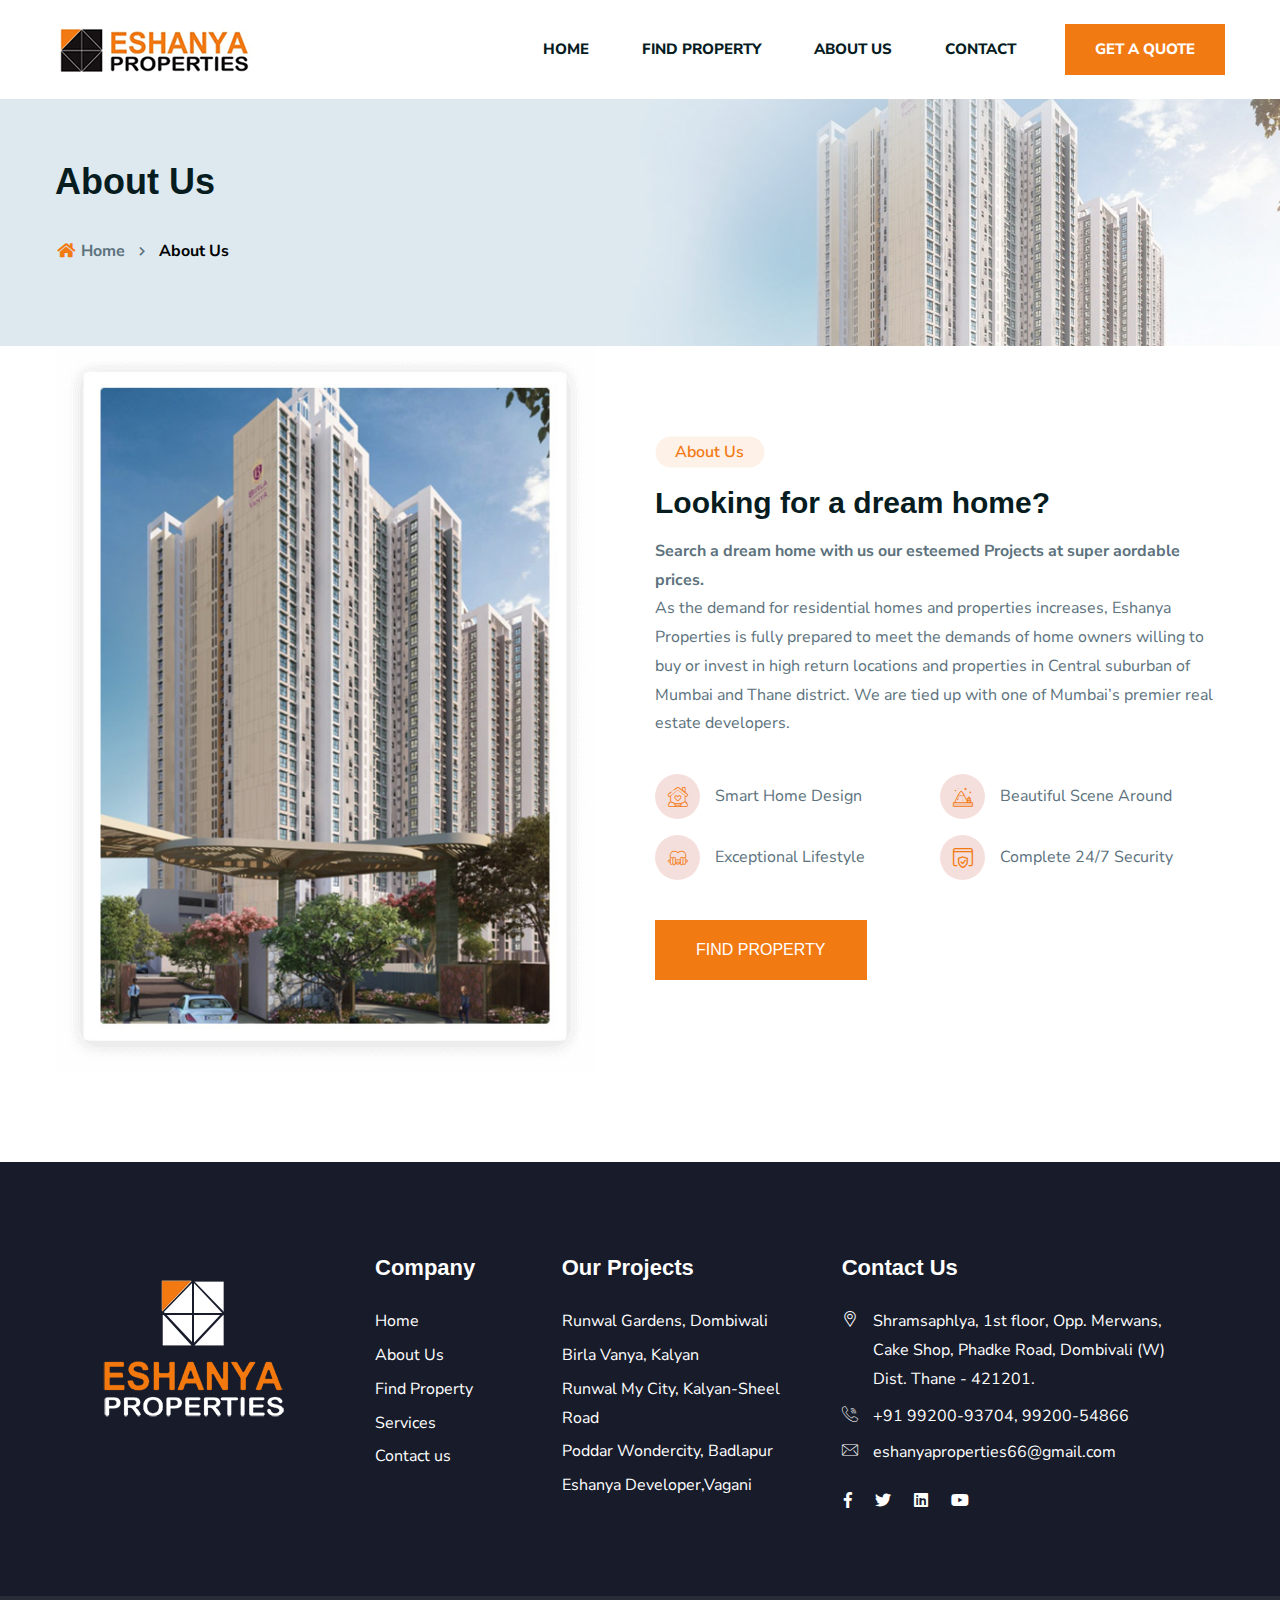
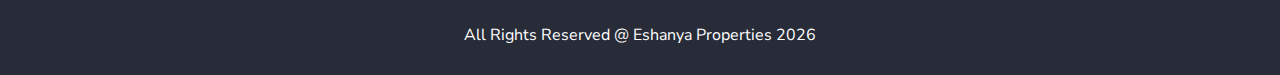
<file: about.html>
<!doctype html>
<html class="no-js" lang="zxx">


<head>
    <meta charset="utf-8">
    <meta http-equiv="x-ua-compatible" content="ie=edge">
    <title>Eshanya Properties</title>
    <meta name="robots" content="noindex, follow" />
    <meta name="description" content="">
    <meta name="viewport" content="width=device-width, initial-scale=1, shrink-to-fit=no">

    <!-- Place favicon.png in the root directory -->
    <link rel="shortcut icon" href="img/favicon.png" type="image/x-icon" />
    <!-- Font Icons css -->
    <link rel="stylesheet" href="css/font-icons.css">
    <!-- plugins css -->
    <link rel="stylesheet" href="css/plugins.css">
    <!-- Main Stylesheet -->
    <link rel="stylesheet" href="css/style.css">
    <!-- Responsive css -->
    <link rel="stylesheet" href="css/responsive.css">
</head>

<body>
   
<!-- Body main wrapper start -->
<div class="body-wrapper">

    <!-- HEADER AREA START (header-5) -->
    <header class="ltn__header-area ltn__header-5 ltn__header-logo-and-mobile-menu-in-mobile ltn__header-logo-and-mobile-menu ltn__header-transparent--- gradient-color-4---">
        
        
        <!-- ltn__header-middle-area start -->
        <div class="ltn__header-middle-area ltn__header-sticky ltn__sticky-bg-white">
            <div class="container">
                <div class="row">
                    <div class="col">
                        <div class="site-logo-wrap">
                            <div class="site-logo">
                                <a href="#"><img src="img/logo.png" alt="Logo"></a>
                            </div>
                            
                        </div>
                    </div>
                    <div class="col header-menu-column">
                        <div class="header-menu d-none d-xl-block">
                            <nav>
                                <div class="ltn__main-menu">
                                    <ul>
										<li><a href="index.html">HOME</a></li>
                                        <li><a href="find-property.html">FIND PROPERTY</a></li>
										<li><a href="about.html">ABOUT US</a></li>
										<li><a href="contact.html">CONTACT</a></li>
                                        <li class="special-link">
                                           <a href="enquiry.html">GET A QUOTE</a>
                                        </li>
                                    </ul>
                                </div>
                            </nav>
                        </div>
                    </div>
                    <div class="col--- ltn__header-options ltn__header-options-2 ">
                        <!-- Mobile Menu Button -->
                        <div class="mobile-menu-toggle d-xl-none">
                            <a href="#ltn__utilize-mobile-menu" class="ltn__utilize-toggle">
                                <svg viewBox="0 0 800 600">
                                    <path d="M300,220 C300,220 520,220 540,220 C740,220 640,540 520,420 C440,340 300,200 300,200" id="top"></path>
                                    <path d="M300,320 L540,320" id="middle"></path>
                                    <path d="M300,210 C300,210 520,210 540,210 C740,210 640,530 520,410 C440,330 300,190 300,190" id="bottom" transform="translate(480, 320) scale(1, -1) translate(-480, -318) "></path>
                                </svg>
                            </a>
                        </div>
                    </div>
                </div>
            </div>
        </div>
        <!-- ltn__header-middle-area end -->
    </header>
    <!-- HEADER AREA END -->
	

   <!-- Utilize Mobile Menu Start -->
    <div id="ltn__utilize-mobile-menu" class="ltn__utilize ltn__utilize-mobile-menu">
        <div class="ltn__utilize-menu-inner ltn__scrollbar">
            <div class="ltn__utilize-menu-head">
                <div class="site-logo">
                    <a href="index.html"><img src="img/logo.png" alt="Logo"></a>
                </div>
            </div>
            
            <div class="ltn__utilize-menu">
               <ul>
										<li><a href="index.html">HOME</a></li>
                                        <li><a href="find-property.html">FIND PROPERTY</a></li>
										<li><a href="about.html">ABOUT US</a></li>
										<li><a href="contact.html">CONTACT</a></li>
                                        <li class="special-link">
                                            <a href="enquiry.html">GET A QUOTE</a>
                                        </li>
                                    </ul>
            </div>
            
        </div>
    </div>
    <!-- Utilize Mobile Menu End -->

    
    <div class="ltn__utilize-overlay"></div>

    <!-- BREADCRUMB AREA START -->
    <div class="ltn__breadcrumb-area text-left bg-overlay-white-30 bg-image "  data-bs-bg="img/bg/14.jpg">
        <div class="container">
            <div class="row">
                <div class="col-lg-12">
                    <div class="ltn__breadcrumb-inner">
                        <h1 class="page-title">About Us</h1>
                        <div class="ltn__breadcrumb-list">
                            <ul>
                                <li><a href="index.html"><span class="ltn__secondary-color"><i class="fas fa-home"></i></span> Home</a></li>
                                <li>About Us</li>
                            </ul>
                        </div>
                    </div>
                </div>
            </div>
        </div>
    </div>
    <!-- BREADCRUMB AREA END -->

    <!-- ABOUT US AREA START -->
    <div class="ltn__about-us-area pt-120--- pb-90 mt--30">
        <div class="container">
            <div class="row">
                <div class="col-lg-6 align-self-center">
                    <div class="about-us-img-wrap about-img-left">
                        <img src="img/others/13.jpg" alt="About Us Image">
                        
                    </div>
                </div>
                <div class="col-lg-6 align-self-center">
                    <div class="about-us-info-wrap">
                        <div class="section-title-area ltn__section-title-2--- mb-20">
                            <h6 class="section-subtitle section-subtitle-2 ltn__secondary-color">About Us</h6>
                            <h2>Looking for a dream home?</h2>
							<b>Search a dream home with us
our esteemed Projects at super aordable prices.</b>
                            <p>As the demand for residential homes and properties increases,
Eshanya Properties is fully prepared to meet the demands of home
owners willing to buy or invest in high return locations and properties
in Central suburban of Mumbai and Thane district. We are tied up
with one of Mumbai’s premier real estate developers.
</p>
                        </div>
                        <ul class="ltn__list-item-half clearfix">
                            <li>
                                <i class="flaticon-home-2"></i>
                                Smart Home Design
                            </li>
                            <li>
                                <i class="flaticon-mountain"></i>
                                Beautiful Scene Around
                            </li>
                            <li>
                                <i class="flaticon-heart"></i>
                                Exceptional Lifestyle
                            </li>
                            <li>
                                <i class="flaticon-secure"></i>
                                Complete 24/7 Security
                            </li>
                        </ul>
                        
                        <div class="btn-wrapper animated">
                            <a href="find-property.html" class="theme-btn-1 btn btn-effect-1">FIND PROPERTY</a>
                        </div>
                    </div>
                </div>
            </div>
        </div>
    </div>
    <!-- ABOUT US AREA END -->

    
   <!-- FOOTER AREA START -->
    <footer class="ltn__footer-area  ">
        <div class="footer-top-area  section-bg-2 plr--5">
            <div class="container-fluid">
                <div class="row">
                    <div class="col-xl-3 col-md-6 col-sm-6 col-12">
                        <div class="footer-widget footer-about-widget">
                            <div class="footer-logo">
                                <div class="site-logo">
                                    <img src="img/logo-2.png" alt="Logo">
                                </div>
                            </div>
                            
                        </div>
                    </div>
                    <div class="col-xl-2 col-md-6 col-sm-6 col-12">
                        <div class="footer-widget footer-menu-widget clearfix">
                            <h4 class="footer-title">Company</h4>
                            <div class="footer-menu">
                                <ul>
                                    <li><a href="index.html">Home</a></li>
                                    <li><a href="about.html">About Us</a></li>
                                    <li><a href="find-property.html">Find Property</a></li>
                                    <li><a href="services.html">Services</a></li>
                                    <li><a href="contact.html">Contact us</a></li>
                                </ul>
                            </div>
                        </div>
                    </div>
                    <div class="col-xl-3 col-md-6 col-sm-6 col-12">
                        <div class="footer-widget footer-menu-widget clearfix">
                            <h4 class="footer-title">Our Projects</h4>
                            <div class="footer-menu">
                                <ul>
                                    <li><a href="find-property.html">Runwal Gardens, Dombiwali</a></li>
                                    <li><a href="find-property.html">Birla Vanya, Kalyan</a></li>
                                    <li><a href="find-property.html">Runwal My City, Kalyan-Sheel Road</a></li>
                                    <li><a href="find-property.html">Poddar Wondercity, Badlapur</a></li>
                                    <li><a href="find-property.html">Eshanya Developer,Vagani</a></li>
                                </ul>
                            </div>
                        </div>
                    </div>
                    
                    <div class="col-xl-4 col-md-6 col-sm-12 col-12">
                        <div class="footer-widget footer-newsletter-widget">
                            <h4 class="footer-title">Contact Us</h4>
                            <div class="footer-address">
                                <ul>
                                    <li>
                                        <div class="footer-address-icon">
                                            <i class="icon-placeholder"></i>
                                        </div>
                                        <div class="footer-address-info">
                                            <p>Shramsaphlya, 1st floor,
Opp. Merwans, Cake Shop,
Phadke Road, Dombivali (W)
Dist. Thane - 421201.</p>
                                        </div>
                                    </li>
                                    <li>
                                        <div class="footer-address-icon">
                                            <i class="icon-call"></i>
                                        </div>
                                        <div class="footer-address-info">
                                            <p><a href="tel:+0123-456789">+91 99200-93704, 99200-54866</a></p>
                                        </div>
                                    </li>
                                    <li>
                                        <div class="footer-address-icon">
                                            <i class="icon-mail"></i>
                                        </div>
                                        <div class="footer-address-info">
                                            <p><a href="#">eshanyaproperties66@gmail.com</a></p>
                                        </div>
                                    </li>
                                </ul>
								
                            </div>
							<div class="ltn__social-media mt-20">
                                <ul>
                                    <li><a href="#" title="Facebook"><i class="fab fa-facebook-f"></i></a></li>
                                    <li><a href="#" title="Twitter"><i class="fab fa-twitter"></i></a></li>
                                    <li><a href="#" title="Linkedin"><i class="fab fa-linkedin"></i></a></li>
                                    <li><a href="#" title="Youtube"><i class="fab fa-youtube"></i></a></li>
                                </ul>
                            </div>
                            
                        </div>
                    </div>
                </div>
            </div>
        </div>
        <div class="ltn__copyright-area ltn__copyright-2 section-bg-7  plr--5">
            <div class="container-fluid ltn__border-top-2">
                <div class="row">
                    <div class="col-md-12 col-12">
                        <div class="ltn__copyright-design clearfix" style="text-align:center;">
                            <p>All Rights Reserved @ Eshanya Properties <span class="current-year"></span></p>
                        </div>
                    </div>
                    
                </div>
            </div>
        </div>
    </footer>
    <!-- FOOTER AREA END -->

</div>
<!-- Body main wrapper end -->

   

    <!-- All JS Plugins -->
    <script src="js/plugins.js"></script>
    <!-- Main JS -->
    <script src="js/main.js"></script>
  
</body>

</html>
</file>
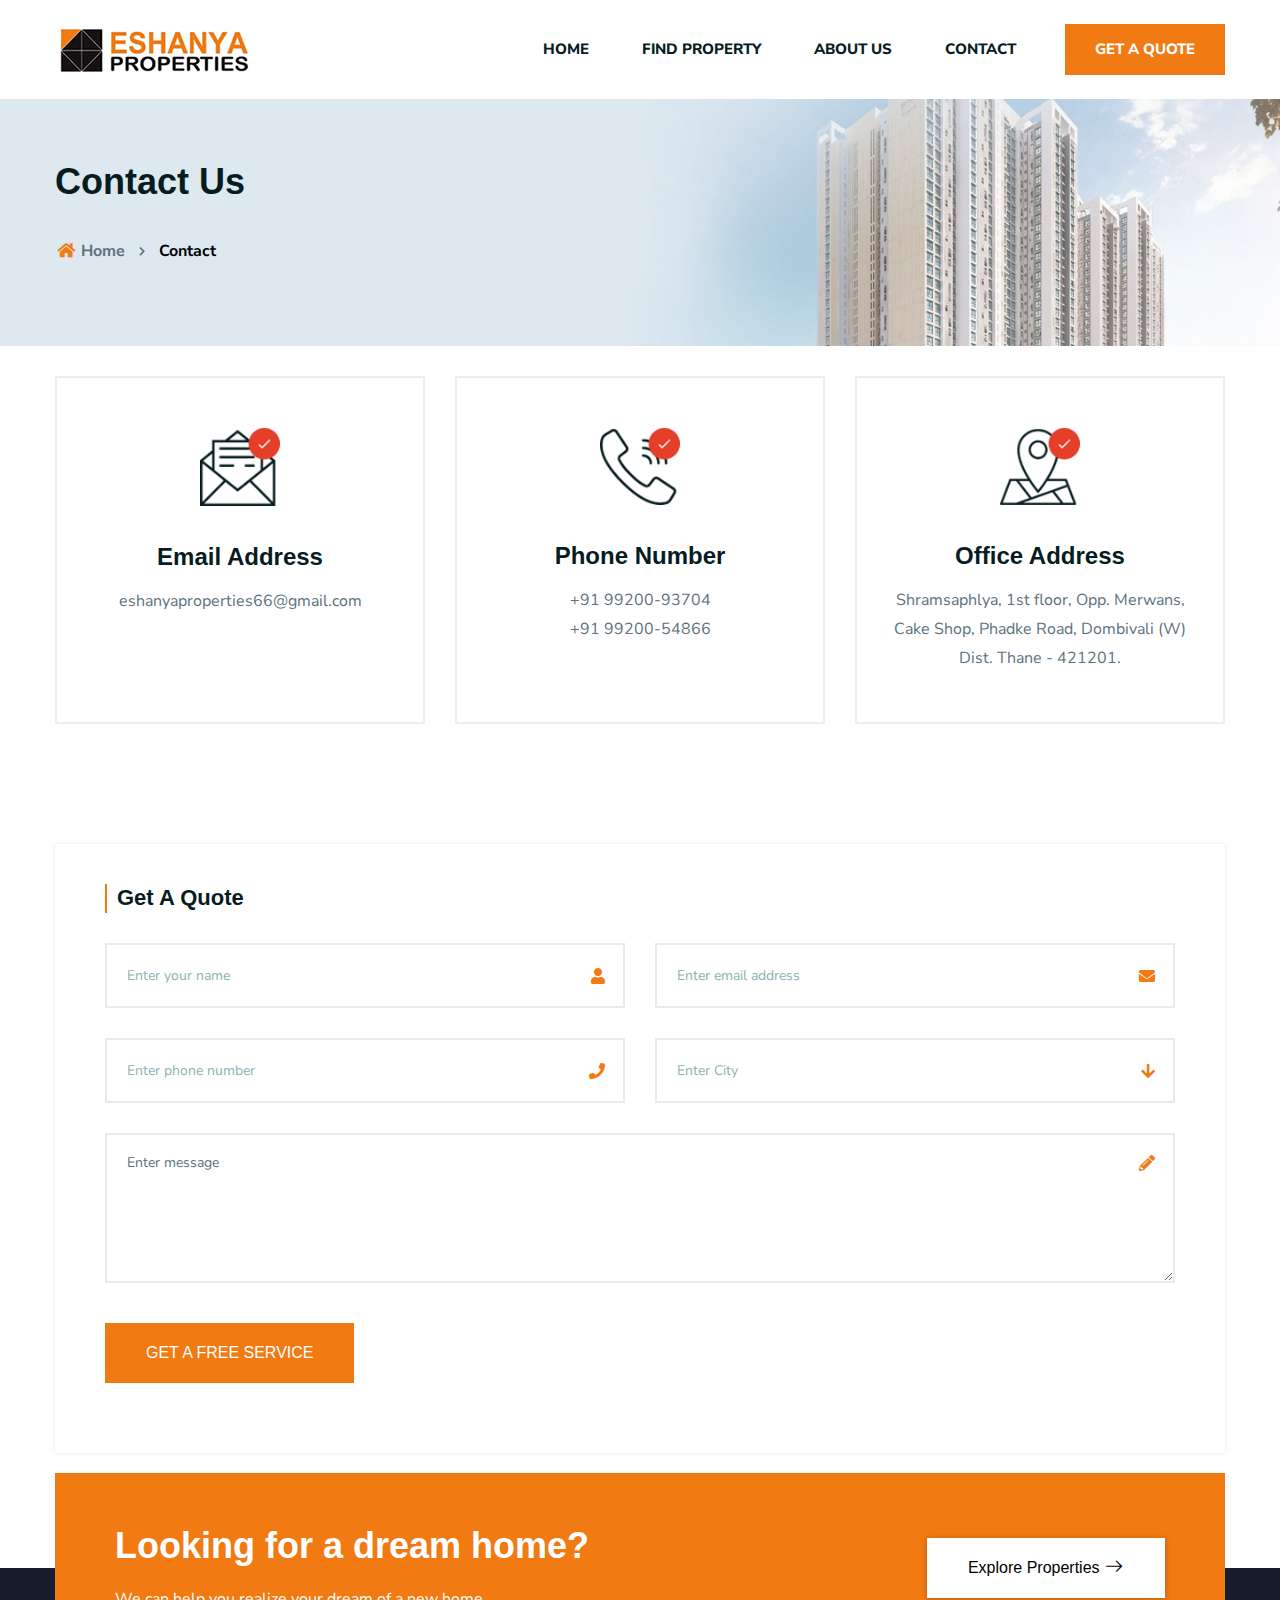
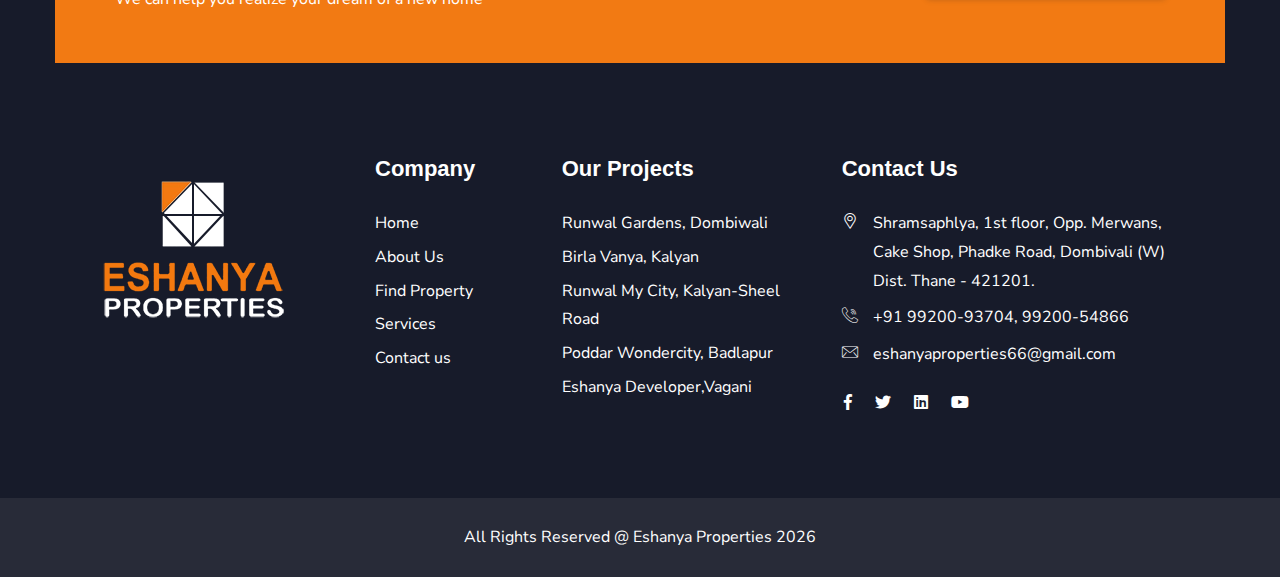
<file: contact.html>
<!doctype html>
<html class="no-js" lang="zxx">


<head>
    <meta charset="utf-8">
    <meta http-equiv="x-ua-compatible" content="ie=edge">
    <title>Eshanya Properties</title>
    <meta name="robots" content="noindex, follow" />
    <meta name="description" content="">
    <meta name="viewport" content="width=device-width, initial-scale=1, shrink-to-fit=no">

    <!-- Place favicon.png in the root directory -->
    <link rel="shortcut icon" href="img/favicon.png" type="image/x-icon" />
    <!-- Font Icons css -->
    <link rel="stylesheet" href="css/font-icons.css">
    <!-- plugins css -->
    <link rel="stylesheet" href="css/plugins.css">
    <!-- Main Stylesheet -->
    <link rel="stylesheet" href="css/style.css">
    <!-- Responsive css -->
    <link rel="stylesheet" href="css/responsive.css">
</head>

<body>
   
<!-- Body main wrapper start -->
<div class="body-wrapper">

    <!-- HEADER AREA START (header-5) -->
    <header class="ltn__header-area ltn__header-5 ltn__header-logo-and-mobile-menu-in-mobile ltn__header-logo-and-mobile-menu ltn__header-transparent--- gradient-color-4---">
        
        
        <!-- ltn__header-middle-area start -->
        <div class="ltn__header-middle-area ltn__header-sticky ltn__sticky-bg-white">
            <div class="container">
                <div class="row">
                    <div class="col">
                        <div class="site-logo-wrap">
                            <div class="site-logo">
                                <a href="#"><img src="img/logo.png" alt="Logo"></a>
                            </div>
                            
                        </div>
                    </div>
                    <div class="col header-menu-column">
                        <div class="header-menu d-none d-xl-block">
                            <nav>
                                <div class="ltn__main-menu">
                                    <ul>
										<li><a href="index.html">HOME</a></li>
                                        <li><a href="find-property.html">FIND PROPERTY</a></li>
										<li><a href="about.html">ABOUT US</a></li>
										<li><a href="contact.html">CONTACT</a></li>
                                        <li class="special-link">
                                            <a href="enquiry.html">GET A QUOTE</a>
                                        </li>
                                    </ul>
                                </div>
                            </nav>
                        </div>
                    </div>
                    <div class="col--- ltn__header-options ltn__header-options-2 ">
                        <!-- Mobile Menu Button -->
                        <div class="mobile-menu-toggle d-xl-none">
                            <a href="#ltn__utilize-mobile-menu" class="ltn__utilize-toggle">
                                <svg viewBox="0 0 800 600">
                                    <path d="M300,220 C300,220 520,220 540,220 C740,220 640,540 520,420 C440,340 300,200 300,200" id="top"></path>
                                    <path d="M300,320 L540,320" id="middle"></path>
                                    <path d="M300,210 C300,210 520,210 540,210 C740,210 640,530 520,410 C440,330 300,190 300,190" id="bottom" transform="translate(480, 320) scale(1, -1) translate(-480, -318) "></path>
                                </svg>
                            </a>
                        </div>
                    </div>
                </div>
            </div>
        </div>
        <!-- ltn__header-middle-area end -->
    </header>
    <!-- HEADER AREA END -->
	

   <!-- Utilize Mobile Menu Start -->
    <div id="ltn__utilize-mobile-menu" class="ltn__utilize ltn__utilize-mobile-menu">
        <div class="ltn__utilize-menu-inner ltn__scrollbar">
            <div class="ltn__utilize-menu-head">
                <div class="site-logo">
                    <a href="index.html"><img src="img/logo.png" alt="Logo"></a>
                </div>
            </div>
            
            <div class="ltn__utilize-menu">
               <ul>
										<li><a href="index.html">HOME</a></li>
                                        <li><a href="find-property.html">FIND PROPERTY</a></li>
										<li><a href="about.html">ABOUT US</a></li>
										<li><a href="contact.html">CONTACT</a></li>
                                        <li class="special-link">
                                            <a href="enquiry.html">GET A QUOTE</a>
                                        </li>
                                    </ul>
            </div>
            
        </div>
    </div>
    <!-- Utilize Mobile Menu End -->

    <div class="ltn__utilize-overlay"></div>

    <!-- BREADCRUMB AREA START -->
    <div class="ltn__breadcrumb-area text-left bg-overlay-white-30 bg-image "  data-bs-bg="img/bg/14.jpg">
        <div class="container">
            <div class="row">
                <div class="col-lg-12">
                    <div class="ltn__breadcrumb-inner">
                        <h1 class="page-title">Contact Us</h1>
                        <div class="ltn__breadcrumb-list">
                            <ul>
                                <li><a href="index.html"><span class="ltn__secondary-color"><i class="fas fa-home"></i></span> Home</a></li>
                                <li>Contact</li>
                            </ul>
                        </div>
                    </div>
                </div>
            </div>
        </div>
    </div>
    <!-- BREADCRUMB AREA END -->

    <!-- CONTACT ADDRESS AREA START -->
    <div class="ltn__contact-address-area mb-90">
        <div class="container">
            <div class="row">
                <div class="col-lg-4">
                    <div class="ltn__contact-address-item ltn__contact-address-item-3 box-shadow">
                        <div class="ltn__contact-address-icon">
                            <img src="img/icons/10.png" alt="Icon Image">
                        </div>
                        <h3>Email Address</h3>
                        <p>eshanyaproperties66@gmail.com
                            </p><br><br>
                    </div>
                </div>
                <div class="col-lg-4">
                    <div class="ltn__contact-address-item ltn__contact-address-item-3 box-shadow">
                        <div class="ltn__contact-address-icon">
                            <img src="img/icons/11.png" alt="Icon Image">
                        </div>
                        <h3>Phone Number</h3>
                        <p>+91 99200-93704 <br> +91 99200-54866</p><br>
                    </div>
                </div>
                <div class="col-lg-4">
                    <div class="ltn__contact-address-item ltn__contact-address-item-3 box-shadow">
                        <div class="ltn__contact-address-icon">
                            <img src="img/icons/12.png" alt="Icon Image">
                        </div>
                        <h3>Office Address</h3>
                        <p>Shramsaphlya, 1st floor,
Opp. Merwans, Cake Shop,
Phadke Road, Dombivali (W)
Dist. Thane - 421201.
</p>
                    </div>
                </div>
            </div>
        </div>
    </div>
    <!-- CONTACT ADDRESS AREA END -->
    
    <!-- CONTACT MESSAGE AREA START -->
    <div class="ltn__contact-message-area mb-120 mb--100">
        <div class="container">
            <div class="row">
                <div class="col-lg-12">
                    <div class="ltn__form-box contact-form-box box-shadow white-bg">
                        <h4 class="title-2">Get A Quote</h4>
                        <form id="contact-form" action="https://tunatheme.com/tf/html/quarter-preview/quarter/mail.php" method="post">
                            <div class="row">
                                <div class="col-md-6">
                                    <div class="input-item input-item-name ltn__custom-icon">
                                        <input type="text" name="name" placeholder="Enter your name">
                                    </div>
                                </div>
                                <div class="col-md-6">
                                    <div class="input-item input-item-email ltn__custom-icon">
                                        <input type="email" name="email" placeholder="Enter email address">
                                    </div>
                                </div>
                                
                                <div class="col-md-6">
                                    <div class="input-item input-item-phone ltn__custom-icon">
                                        <input type="text" name="phone" placeholder="Enter phone number">
                                    </div>
                                </div>
								<div class="col-md-6">
                                    <div class="input-item input-item-location ltn__custom-icon">
                                        <input type="text" name="phone" placeholder="Enter City">
                                    </div>
                                </div>
                            </div>
                            <div class="input-item input-item-textarea ltn__custom-icon">
                                <textarea name="message" placeholder="Enter message"></textarea>
                            </div>
                            <div class="btn-wrapper mt-0">
                                <button class="btn theme-btn-1 btn-effect-1 text-uppercase" type="submit">get a free service</button>
                            </div>
                            <p class="form-messege mb-0 mt-20"></p>
                        </form>
                    </div>
                </div>
            </div>
        </div>
    </div>
    <!-- CONTACT MESSAGE AREA END -->

   <div class="ltn__contact-message-area mt-120"></div>

    <!-- CALL TO ACTION START (call-to-action-6) -->
    <div class="ltn__call-to-action-area call-to-action-6 before-bg-bottom" data-bs-bg="img/1.jpg--">
        <div class="container">
            <div class="row">
                <div class="col-lg-12">
                    <div class="call-to-action-inner call-to-action-inner-6 ltn__secondary-bg position-relative text-center---">
                        <div class="coll-to-info text-color-white">
                            <h1>Looking for a dream home?</h1>
                            <p>We can help you realize your dream of a new home</p>
                        </div>
                        <div class="btn-wrapper">
                            <a class="btn btn-effect-3 btn-white" href="contact.html">Explore Properties <i class="icon-next"></i></a>
                        </div>
                    </div>
                </div>
            </div>
        </div>
    </div>
    <!-- CALL TO ACTION END -->

    <!-- FOOTER AREA START -->
    <footer class="ltn__footer-area  ">
        <div class="footer-top-area  section-bg-2 plr--5">
            <div class="container-fluid">
                <div class="row">
                    <div class="col-xl-3 col-md-6 col-sm-6 col-12">
                        <div class="footer-widget footer-about-widget">
                            <div class="footer-logo">
                                <div class="site-logo">
                                    <img src="img/logo-2.png" alt="Logo">
                                </div>
                            </div>
                            
                        </div>
                    </div>
                    <div class="col-xl-2 col-md-6 col-sm-6 col-12">
                        <div class="footer-widget footer-menu-widget clearfix">
                            <h4 class="footer-title">Company</h4>
                            <div class="footer-menu">
                                <ul>
                                    <li><a href="index.html">Home</a></li>
                                    <li><a href="about.html">About Us</a></li>
                                    <li><a href="find-property.html">Find Property</a></li>
                                    <li><a href="services.html">Services</a></li>
                                    <li><a href="contact.html">Contact us</a></li>
                                </ul>
                            </div>
                        </div>
                    </div>
                    <div class="col-xl-3 col-md-6 col-sm-6 col-12">
                        <div class="footer-widget footer-menu-widget clearfix">
                            <h4 class="footer-title">Our Projects</h4>
                            <div class="footer-menu">
                                <ul>
                                    <li><a href="find-property.html">Runwal Gardens, Dombiwali</a></li>
                                    <li><a href="find-property.html">Birla Vanya, Kalyan</a></li>
                                    <li><a href="find-property.html">Runwal My City, Kalyan-Sheel Road</a></li>
                                    <li><a href="find-property.html">Poddar Wondercity, Badlapur</a></li>
                                    <li><a href="find-property.html">Eshanya Developer,Vagani</a></li>
                                </ul>
                            </div>
                        </div>
                    </div>
                    
                    <div class="col-xl-4 col-md-6 col-sm-12 col-12">
                        <div class="footer-widget footer-newsletter-widget">
                            <h4 class="footer-title">Contact Us</h4>
                            <div class="footer-address">
                                <ul>
                                    <li>
                                        <div class="footer-address-icon">
                                            <i class="icon-placeholder"></i>
                                        </div>
                                        <div class="footer-address-info">
                                            <p>Shramsaphlya, 1st floor,
Opp. Merwans, Cake Shop,
Phadke Road, Dombivali (W)
Dist. Thane - 421201.</p>
                                        </div>
                                    </li>
                                    <li>
                                        <div class="footer-address-icon">
                                            <i class="icon-call"></i>
                                        </div>
                                        <div class="footer-address-info">
                                            <p><a href="tel:+0123-456789">+91 99200-93704, 99200-54866</a></p>
                                        </div>
                                    </li>
                                    <li>
                                        <div class="footer-address-icon">
                                            <i class="icon-mail"></i>
                                        </div>
                                        <div class="footer-address-info">
                                            <p><a href="#">eshanyaproperties66@gmail.com</a></p>
                                        </div>
                                    </li>
                                </ul>
								
                            </div>
							<div class="ltn__social-media mt-20">
                                <ul>
                                    <li><a href="#" title="Facebook"><i class="fab fa-facebook-f"></i></a></li>
                                    <li><a href="#" title="Twitter"><i class="fab fa-twitter"></i></a></li>
                                    <li><a href="#" title="Linkedin"><i class="fab fa-linkedin"></i></a></li>
                                    <li><a href="#" title="Youtube"><i class="fab fa-youtube"></i></a></li>
                                </ul>
                            </div>
                            
                        </div>
                    </div>
                </div>
            </div>
        </div>
        <div class="ltn__copyright-area ltn__copyright-2 section-bg-7  plr--5">
            <div class="container-fluid ltn__border-top-2">
                <div class="row">
                    <div class="col-md-12 col-12">
                        <div class="ltn__copyright-design clearfix" style="text-align:center;">
                            <p>All Rights Reserved @ Eshanya Properties <span class="current-year"></span></p>
                        </div>
                    </div>
                    
                </div>
            </div>
        </div>
    </footer>
    <!-- FOOTER AREA END -->

</div>
<!-- Body main wrapper end -->

    <!-- All JS Plugins -->
    <script src="js/plugins.js"></script>
    <!-- Contact Form -->
    <script src="js/contact.js"></script>
    <!-- Main JS -->
    <script src="js/main.js"></script>
  
</body>

</html>
</file>
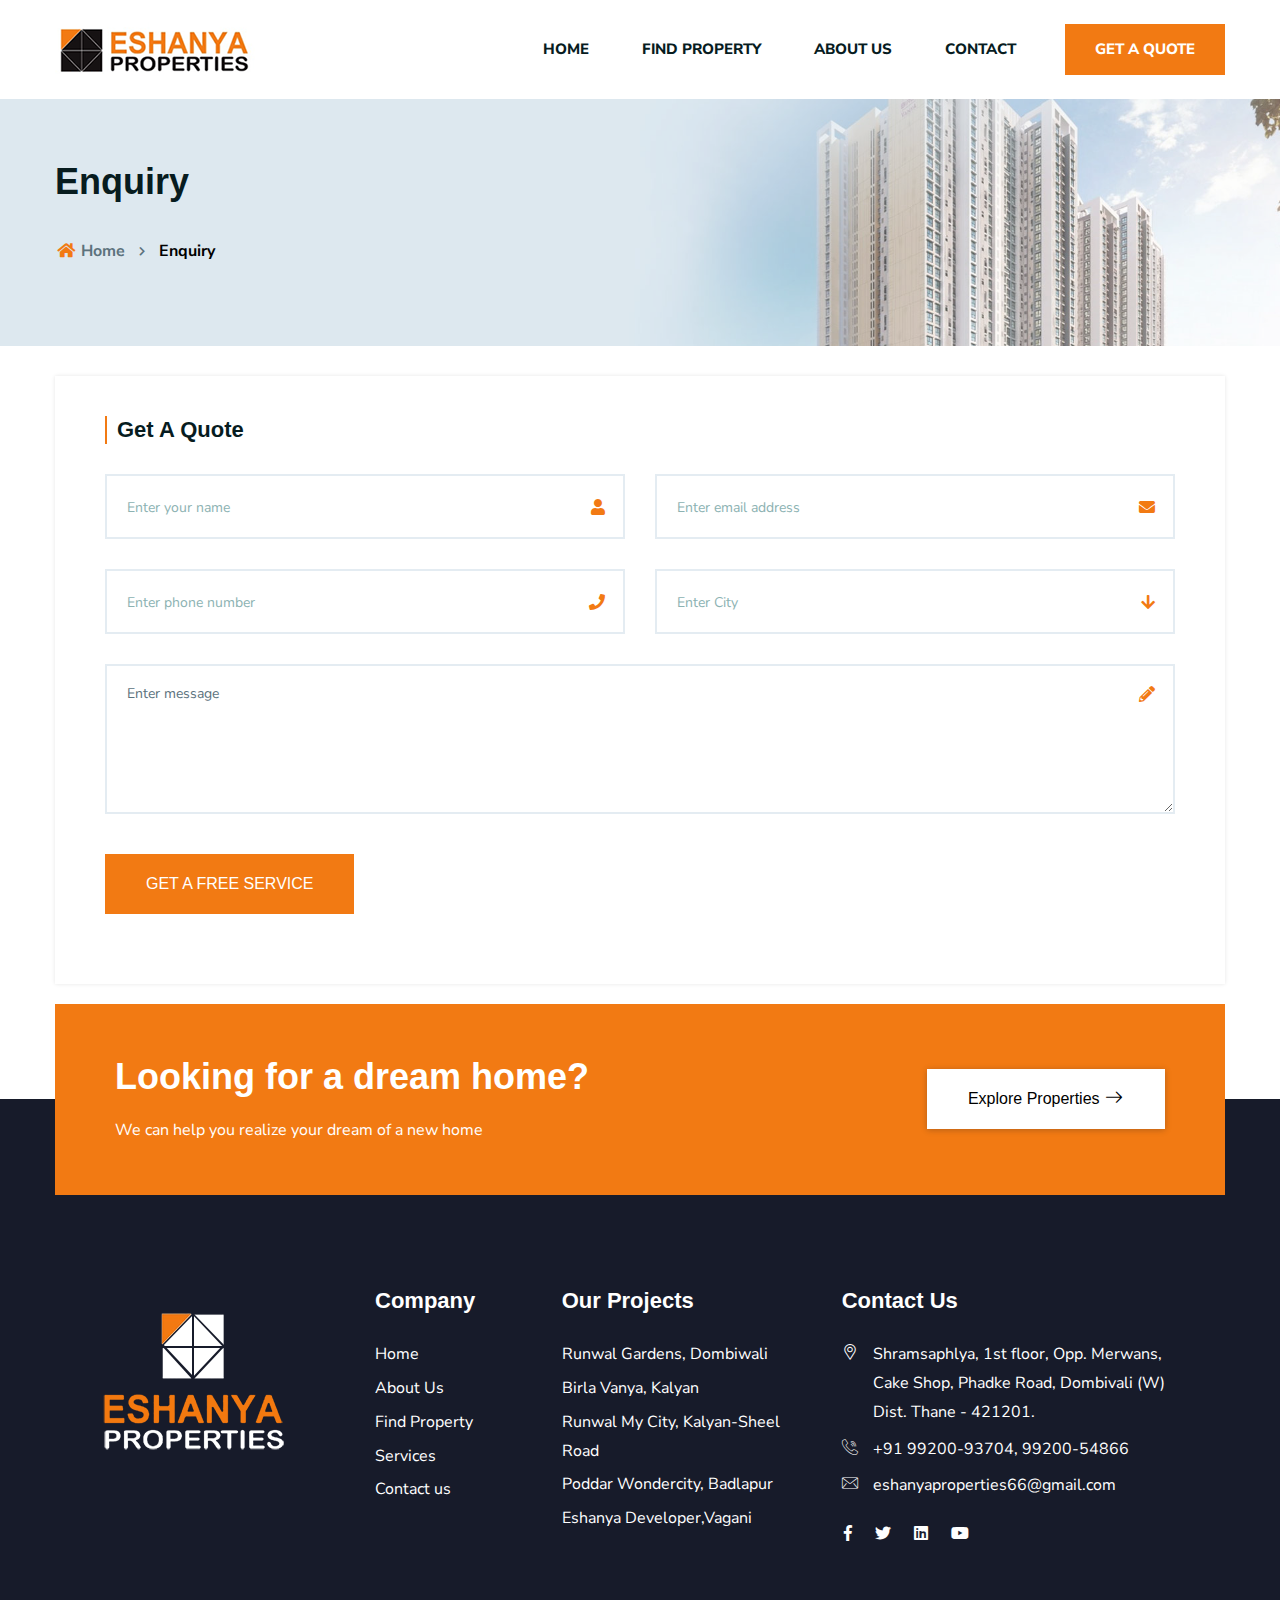
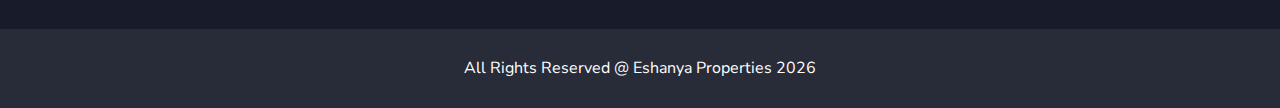
<file: enquiry.html>
<!doctype html>
<html class="no-js" lang="zxx">


<head>
    <meta charset="utf-8">
    <meta http-equiv="x-ua-compatible" content="ie=edge">
    <title>Eshanya Properties</title>
    <meta name="robots" content="noindex, follow" />
    <meta name="description" content="">
    <meta name="viewport" content="width=device-width, initial-scale=1, shrink-to-fit=no">

    <!-- Place favicon.png in the root directory -->
    <link rel="shortcut icon" href="img/favicon.png" type="image/x-icon" />
    <!-- Font Icons css -->
    <link rel="stylesheet" href="css/font-icons.css">
    <!-- plugins css -->
    <link rel="stylesheet" href="css/plugins.css">
    <!-- Main Stylesheet -->
    <link rel="stylesheet" href="css/style.css">
    <!-- Responsive css -->
    <link rel="stylesheet" href="css/responsive.css">
</head>

<body>
   
<!-- Body main wrapper start -->
<div class="body-wrapper">

    <!-- HEADER AREA START (header-5) -->
    <header class="ltn__header-area ltn__header-5 ltn__header-logo-and-mobile-menu-in-mobile ltn__header-logo-and-mobile-menu ltn__header-transparent--- gradient-color-4---">
        
        
        <!-- ltn__header-middle-area start -->
        <div class="ltn__header-middle-area ltn__header-sticky ltn__sticky-bg-white">
            <div class="container">
                <div class="row">
                    <div class="col">
                        <div class="site-logo-wrap">
                            <div class="site-logo">
                                <a href="#"><img src="img/logo.png" alt="Logo"></a>
                            </div>
                            
                        </div>
                    </div>
                    <div class="col header-menu-column">
                        <div class="header-menu d-none d-xl-block">
                            <nav>
                                <div class="ltn__main-menu">
                                    <ul>
										<li><a href="index.html">HOME</a></li>
                                        <li><a href="find-property.html">FIND PROPERTY</a></li>
										<li><a href="about.html">ABOUT US</a></li>
										<li><a href="contact.html">CONTACT</a></li>
                                        <li class="special-link">
                                            <a href="enquiry.html">GET A QUOTE</a>
                                        </li>
                                    </ul>
                                </div>
                            </nav>
                        </div>
                    </div>
                    <div class="col--- ltn__header-options ltn__header-options-2 ">
                        <!-- Mobile Menu Button -->
                        <div class="mobile-menu-toggle d-xl-none">
                            <a href="#ltn__utilize-mobile-menu" class="ltn__utilize-toggle">
                                <svg viewBox="0 0 800 600">
                                    <path d="M300,220 C300,220 520,220 540,220 C740,220 640,540 520,420 C440,340 300,200 300,200" id="top"></path>
                                    <path d="M300,320 L540,320" id="middle"></path>
                                    <path d="M300,210 C300,210 520,210 540,210 C740,210 640,530 520,410 C440,330 300,190 300,190" id="bottom" transform="translate(480, 320) scale(1, -1) translate(-480, -318) "></path>
                                </svg>
                            </a>
                        </div>
                    </div>
                </div>
            </div>
        </div>
        <!-- ltn__header-middle-area end -->
    </header>
    <!-- HEADER AREA END -->
	

   <!-- Utilize Mobile Menu Start -->
    <div id="ltn__utilize-mobile-menu" class="ltn__utilize ltn__utilize-mobile-menu">
        <div class="ltn__utilize-menu-inner ltn__scrollbar">
            <div class="ltn__utilize-menu-head">
                <div class="site-logo">
                    <a href="index.html"><img src="img/logo.png" alt="Logo"></a>
                </div>
            </div>
            
            <div class="ltn__utilize-menu">
               <ul>
										<li><a href="index.html">HOME</a></li>
                                        <li><a href="find-property.html">FIND PROPERTY</a></li>
										<li><a href="about.html">ABOUT US</a></li>
										<li><a href="contact.html">CONTACT</a></li>
                                        <li class="special-link">
                                            <a href="enquiry.html">GET A QUOTE</a>
                                        </li>
                                    </ul>
            </div>
            
        </div>
    </div>
    <!-- Utilize Mobile Menu End -->

    <div class="ltn__utilize-overlay"></div>

    <!-- BREADCRUMB AREA START -->
    <div class="ltn__breadcrumb-area text-left bg-overlay-white-30 bg-image "  data-bs-bg="img/bg/14.jpg">
        <div class="container">
            <div class="row">
                <div class="col-lg-12">
                    <div class="ltn__breadcrumb-inner">
                        <h1 class="page-title">Enquiry</h1>
                        <div class="ltn__breadcrumb-list">
                            <ul>
                                <li><a href="index.html"><span class="ltn__secondary-color"><i class="fas fa-home"></i></span> Home</a></li>
                                <li>Enquiry</li>
                            </ul>
                        </div>
                    </div>
                </div>
            </div>
        </div>
    </div>
    <!-- BREADCRUMB AREA END -->

   
    
    <!-- CONTACT MESSAGE AREA START -->
    <div class="ltn__contact-message-area mb-120 mb--150">
        <div class="container">
            <div class="row">
                <div class="col-lg-12">
                    <div class="ltn__form-box contact-form-box box-shadow white-bg">
                        <h4 class="title-2">Get A Quote</h4>
                        <form id="contact-form" action="https://tunatheme.com/tf/html/quarter-preview/quarter/mail.php" method="post">
                            <div class="row">
                                <div class="col-md-6">
                                    <div class="input-item input-item-name ltn__custom-icon">
                                        <input type="text" name="name" placeholder="Enter your name">
                                    </div>
                                </div>
                                <div class="col-md-6">
                                    <div class="input-item input-item-email ltn__custom-icon">
                                        <input type="email" name="email" placeholder="Enter email address">
                                    </div>
                                </div>
                                
                                <div class="col-md-6">
                                    <div class="input-item input-item-phone ltn__custom-icon">
                                        <input type="text" name="phone" placeholder="Enter phone number">
                                    </div>
                                </div>
								<div class="col-md-6">
                                    <div class="input-item input-item-location ltn__custom-icon">
                                        <input type="text" name="phone" placeholder="Enter City">
                                    </div>
                                </div>
                            </div>
                            <div class="input-item input-item-textarea ltn__custom-icon">
                                <textarea name="message" placeholder="Enter message"></textarea>
                            </div>
                            <div class="btn-wrapper mt-0">
                                <button class="btn theme-btn-1 btn-effect-1 text-uppercase" type="submit">get a free service</button>
                            </div>
                            <p class="form-messege mb-0 mt-20"></p>
                        </form>
                    </div>
                </div>
            </div>
        </div>
    </div>
    <!-- CONTACT MESSAGE AREA END -->
	
	 <div class="ltn__contact-message-area mt-120"></div>

   

    <!-- CALL TO ACTION START (call-to-action-6) -->
    <div class="ltn__call-to-action-area call-to-action-6 before-bg-bottom " data-bs-bg="img/1.jpg--">
        <div class="container">
            <div class="row">
                <div class="col-lg-12">
                    <div class="call-to-action-inner call-to-action-inner-6 ltn__secondary-bg position-relative text-center---">
                        <div class="coll-to-info text-color-white">
                            <h1>Looking for a dream home?</h1>
                            <p>We can help you realize your dream of a new home</p>
                        </div>
                        <div class="btn-wrapper">
                            <a class="btn btn-effect-3 btn-white" href="find-property.html">Explore Properties <i class="icon-next"></i></a>
                        </div>
                    </div>
                </div>
            </div>
        </div>
    </div>
    <!-- CALL TO ACTION END -->

    <!-- FOOTER AREA START -->
    <footer class="ltn__footer-area  ">
        <div class="footer-top-area  section-bg-2 plr--5">
            <div class="container-fluid">
                <div class="row">
                    <div class="col-xl-3 col-md-6 col-sm-6 col-12">
                        <div class="footer-widget footer-about-widget">
                            <div class="footer-logo">
                                <div class="site-logo">
                                    <img src="img/logo-2.png" alt="Logo">
                                </div>
                            </div>
                            
                        </div>
                    </div>
                    <div class="col-xl-2 col-md-6 col-sm-6 col-12">
                        <div class="footer-widget footer-menu-widget clearfix">
                            <h4 class="footer-title">Company</h4>
                            <div class="footer-menu">
                                <ul>
                                    <li><a href="index.html">Home</a></li>
                                    <li><a href="about.html">About Us</a></li>
                                    <li><a href="find-property.html">Find Property</a></li>
                                    <li><a href="services.html">Services</a></li>
                                    <li><a href="contact.html">Contact us</a></li>
                                </ul>
                            </div>
                        </div>
                    </div>
                    <div class="col-xl-3 col-md-6 col-sm-6 col-12">
                        <div class="footer-widget footer-menu-widget clearfix">
                            <h4 class="footer-title">Our Projects</h4>
                            <div class="footer-menu">
                                <ul>
                                    <li><a href="find-property.html">Runwal Gardens, Dombiwali</a></li>
                                    <li><a href="find-property.html">Birla Vanya, Kalyan</a></li>
                                    <li><a href="find-property.html">Runwal My City, Kalyan-Sheel Road</a></li>
                                    <li><a href="find-property.html">Poddar Wondercity, Badlapur</a></li>
                                    <li><a href="find-property.html">Eshanya Developer,Vagani</a></li>
                                </ul>
                            </div>
                        </div>
                    </div>
                    
                    <div class="col-xl-4 col-md-6 col-sm-12 col-12">
                        <div class="footer-widget footer-newsletter-widget">
                            <h4 class="footer-title">Contact Us</h4>
                            <div class="footer-address">
                                <ul>
                                    <li>
                                        <div class="footer-address-icon">
                                            <i class="icon-placeholder"></i>
                                        </div>
                                        <div class="footer-address-info">
                                            <p>Shramsaphlya, 1st floor,
Opp. Merwans, Cake Shop,
Phadke Road, Dombivali (W)
Dist. Thane - 421201.</p>
                                        </div>
                                    </li>
                                    <li>
                                        <div class="footer-address-icon">
                                            <i class="icon-call"></i>
                                        </div>
                                        <div class="footer-address-info">
                                            <p><a href="tel:+0123-456789">+91 99200-93704, 99200-54866</a></p>
                                        </div>
                                    </li>
                                    <li>
                                        <div class="footer-address-icon">
                                            <i class="icon-mail"></i>
                                        </div>
                                        <div class="footer-address-info">
                                            <p><a href="#">eshanyaproperties66@gmail.com</a></p>
                                        </div>
                                    </li>
                                </ul>
								
                            </div>
							<div class="ltn__social-media mt-20">
                                <ul>
                                    <li><a href="#" title="Facebook"><i class="fab fa-facebook-f"></i></a></li>
                                    <li><a href="#" title="Twitter"><i class="fab fa-twitter"></i></a></li>
                                    <li><a href="#" title="Linkedin"><i class="fab fa-linkedin"></i></a></li>
                                    <li><a href="#" title="Youtube"><i class="fab fa-youtube"></i></a></li>
                                </ul>
                            </div>
                            
                        </div>
                    </div>
                </div>
            </div>
        </div>
        <div class="ltn__copyright-area ltn__copyright-2 section-bg-7  plr--5">
            <div class="container-fluid ltn__border-top-2">
                <div class="row">
                    <div class="col-md-12 col-12">
                        <div class="ltn__copyright-design clearfix" style="text-align:center;">
                            <p>All Rights Reserved @ Eshanya Properties <span class="current-year"></span></p>
                        </div>
                    </div>
                    
                </div>
            </div>
        </div>
    </footer>
    <!-- FOOTER AREA END -->

</div>
<!-- Body main wrapper end -->

    <!-- All JS Plugins -->
    <script src="js/plugins.js"></script>
    <!-- Contact Form -->
    <script src="js/contact.js"></script>
    <!-- Main JS -->
    <script src="js/main.js"></script>
  
</body>

</html>
</file>
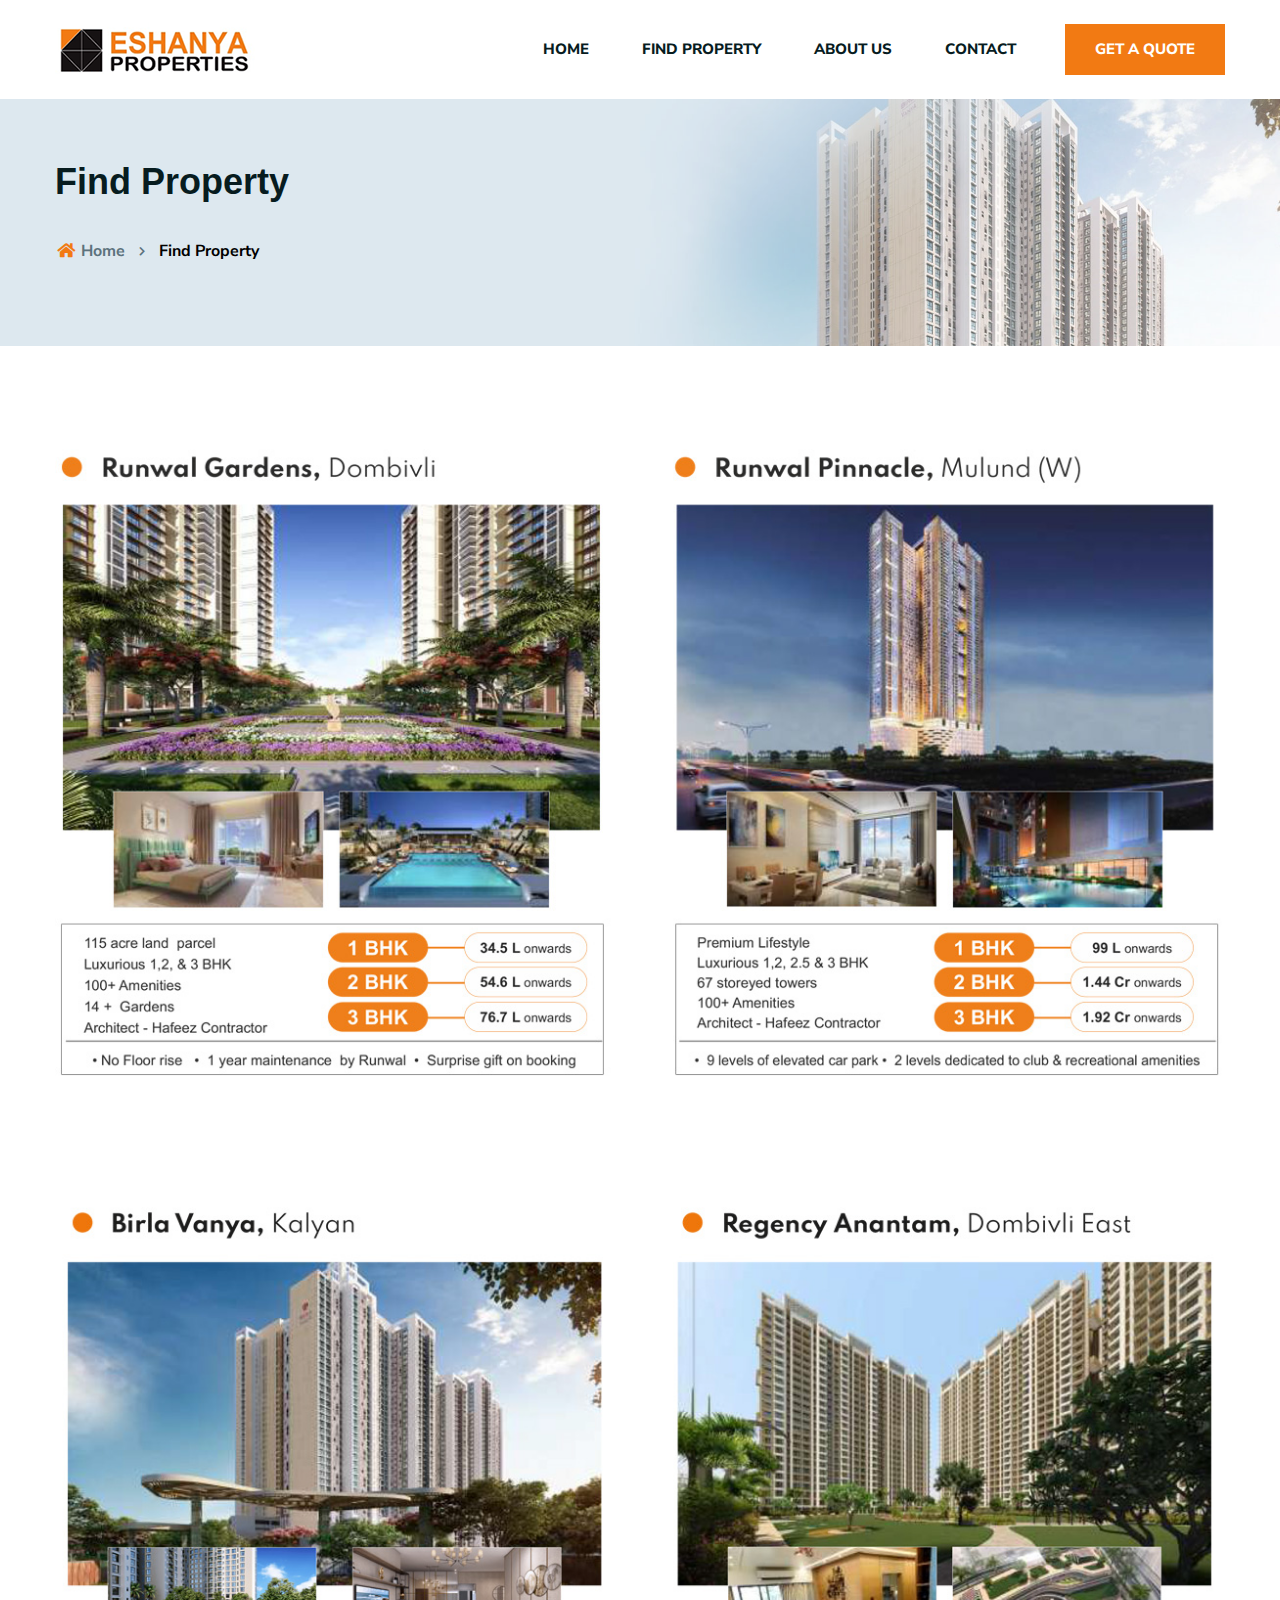
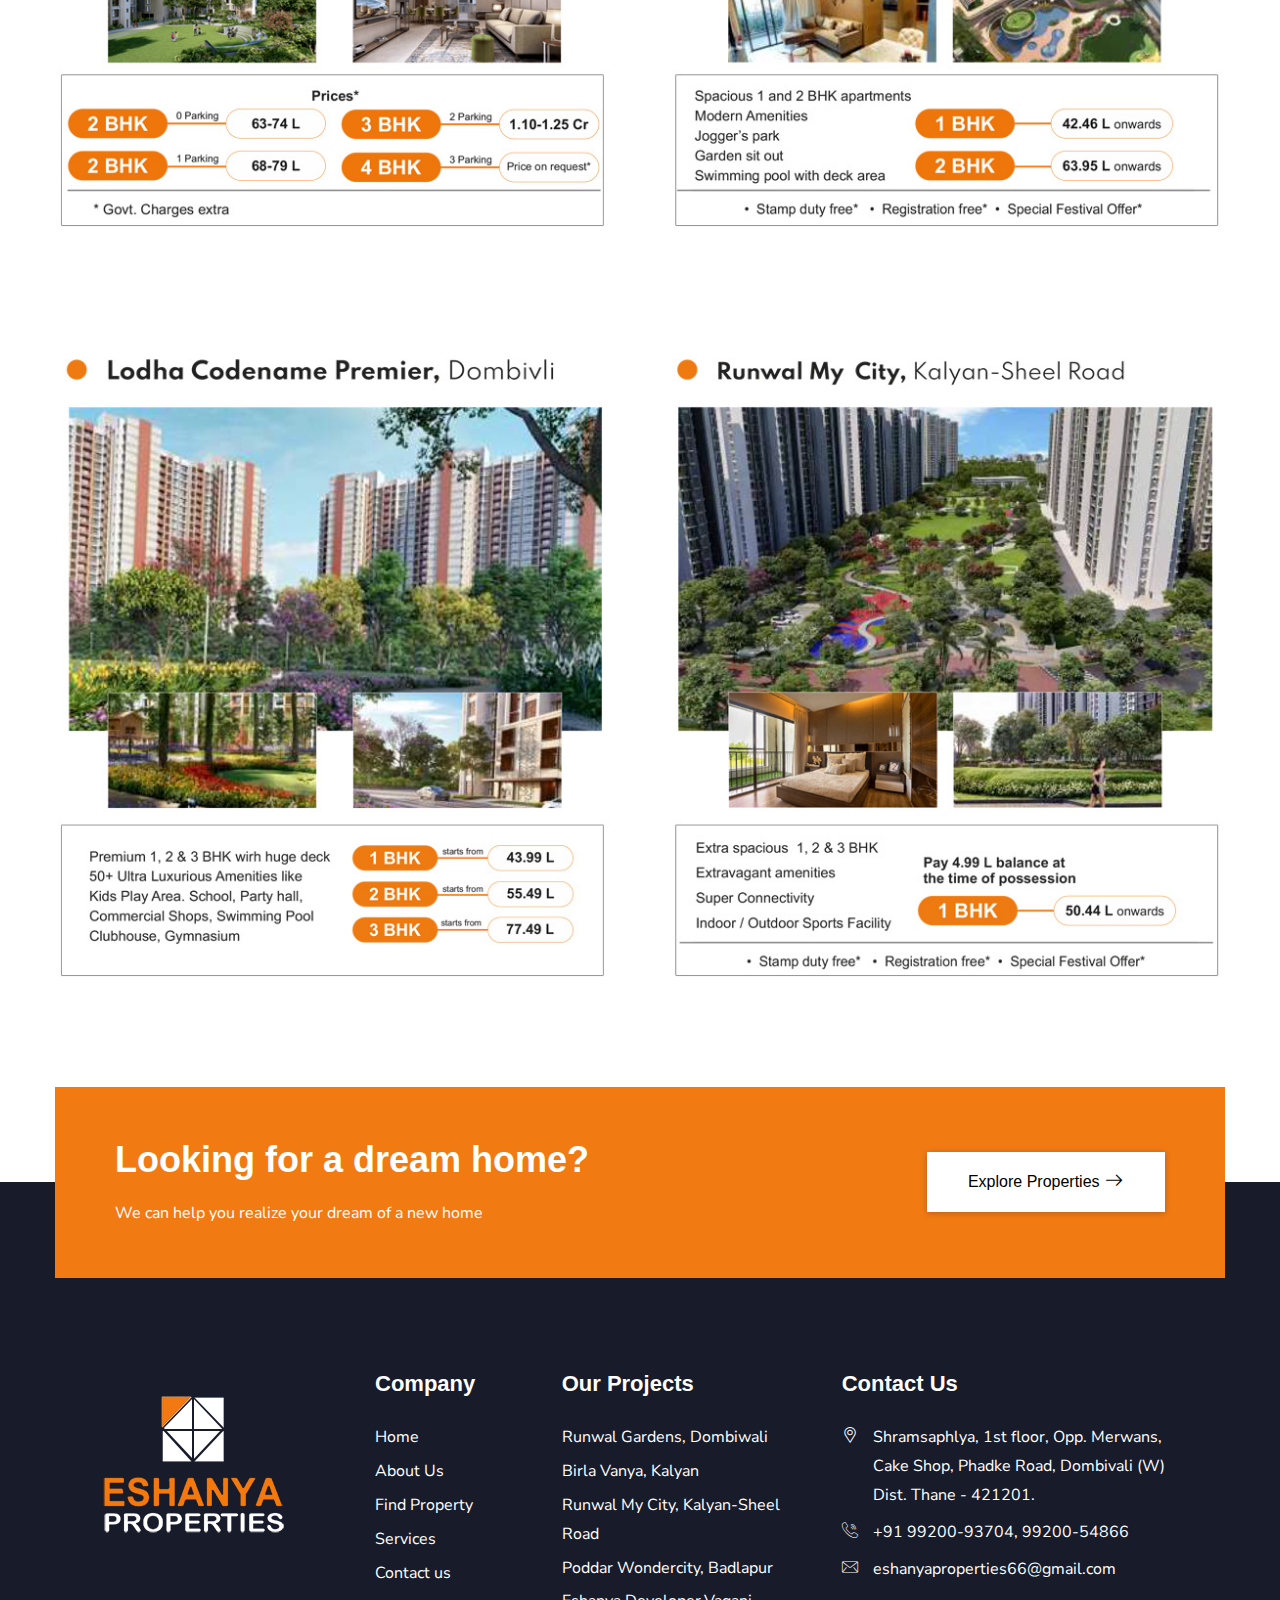
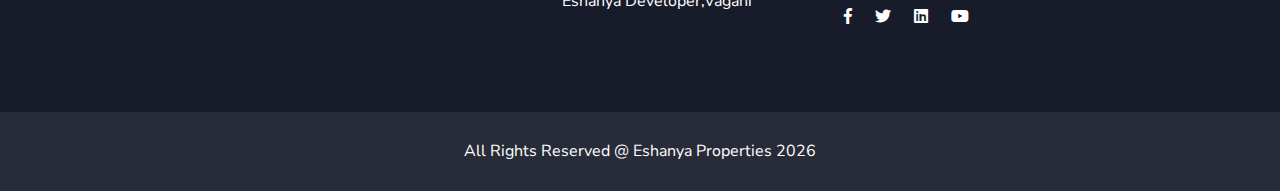
<file: find-property-2.html>
<!doctype html>
<html class="no-js" lang="zxx">


<head>
    <meta charset="utf-8">
    <meta http-equiv="x-ua-compatible" content="ie=edge">
    <title>Eshanya Properties</title>
    <meta name="robots" content="noindex, follow" />
    <meta name="description" content="">
    <meta name="viewport" content="width=device-width, initial-scale=1, shrink-to-fit=no">

    <!-- Place favicon.png in the root directory -->
    <link rel="shortcut icon" href="img/favicon.png" type="image/x-icon" />
    <!-- Font Icons css -->
    <link rel="stylesheet" href="css/font-icons.css">
    <!-- plugins css -->
    <link rel="stylesheet" href="css/plugins.css">
    <!-- Main Stylesheet -->
    <link rel="stylesheet" href="css/style.css">
    <!-- Responsive css -->
    <link rel="stylesheet" href="css/responsive.css">
</head>

<body>
   
<!-- Body main wrapper start -->
<div class="body-wrapper">

    <!-- HEADER AREA START (header-5) -->
    <header class="ltn__header-area ltn__header-5 ltn__header-logo-and-mobile-menu-in-mobile ltn__header-logo-and-mobile-menu ltn__header-transparent--- gradient-color-4---">
        
        
        <!-- ltn__header-middle-area start -->
        <div class="ltn__header-middle-area ltn__header-sticky ltn__sticky-bg-white">
            <div class="container">
                <div class="row">
                    <div class="col">
                        <div class="site-logo-wrap">
                            <div class="site-logo">
                                <a href="#"><img src="img/logo.png" alt="Logo"></a>
                            </div>
                            
                        </div>
                    </div>
                    <div class="col header-menu-column">
                        <div class="header-menu d-none d-xl-block">
                            <nav>
                                <div class="ltn__main-menu">
                                    <ul>
										<li><a href="index.html">HOME</a></li>
                                        <li><a href="find-property.html">FIND PROPERTY</a></li>
										<li><a href="about.html">ABOUT US</a></li>
										<li><a href="contact.html">CONTACT</a></li>
                                        <li class="special-link">
                                            <a href="enquiry.html">GET A QUOTE</a>
                                        </li>
                                    </ul>
                                </div>
                            </nav>
                        </div>
                    </div>
                    <div class="col--- ltn__header-options ltn__header-options-2 ">
                        <!-- Mobile Menu Button -->
                        <div class="mobile-menu-toggle d-xl-none">
                            <a href="#ltn__utilize-mobile-menu" class="ltn__utilize-toggle">
                                <svg viewBox="0 0 800 600">
                                    <path d="M300,220 C300,220 520,220 540,220 C740,220 640,540 520,420 C440,340 300,200 300,200" id="top"></path>
                                    <path d="M300,320 L540,320" id="middle"></path>
                                    <path d="M300,210 C300,210 520,210 540,210 C740,210 640,530 520,410 C440,330 300,190 300,190" id="bottom" transform="translate(480, 320) scale(1, -1) translate(-480, -318) "></path>
                                </svg>
                            </a>
                        </div>
                    </div>
                </div>
            </div>
        </div>
        <!-- ltn__header-middle-area end -->
    </header>
    <!-- HEADER AREA END -->
	

   <!-- Utilize Mobile Menu Start -->
    <div id="ltn__utilize-mobile-menu" class="ltn__utilize ltn__utilize-mobile-menu">
        <div class="ltn__utilize-menu-inner ltn__scrollbar">
            <div class="ltn__utilize-menu-head">
                <div class="site-logo">
                    <a href="index.html"><img src="img/logo.png" alt="Logo"></a>
                </div>
            </div>
            
            <div class="ltn__utilize-menu">
               <ul>
										<li><a href="index.html">HOME</a></li>
                                        <li><a href="find-property.html">FIND PROPERTY</a></li>
										<li><a href="about.html">ABOUT US</a></li>
										<li><a href="contact.html">CONTACT</a></li>
                                        <li class="special-link">
                                            <a href="enquiry.html">GET A QUOTE</a>
                                        </li>
                                    </ul>
            </div>
            
        </div>
    </div>
    <!-- Utilize Mobile Menu End -->

    <div class="ltn__utilize-overlay"></div>

    <!-- BREADCRUMB AREA START -->
    <div class="ltn__breadcrumb-area text-left bg-overlay-white-30 bg-image "  data-bs-bg="img/bg/14.jpg">
        <div class="container">
            <div class="row">
                <div class="col-lg-12">
                    <div class="ltn__breadcrumb-inner">
                        <h1 class="page-title">Find Property</h1>
                        <div class="ltn__breadcrumb-list">
                            <ul>
                                <li><a href="index.html"><span class="ltn__secondary-color"><i class="fas fa-home"></i></span> Home</a></li>
                                <li>Find Property</li>
                            </ul>
                        </div>
                    </div>
                </div>
            </div>
        </div>
    </div>
    <!-- BREADCRUMB AREA END -->

    <!-- PAGE DETAILS AREA START (portfolio-details) -->
    <div class="ltn__page-details-area ltn__portfolio-details-area mb-70">
        <div class="container">
            <div class="row">
                <div class="col-lg-12">
                    <div class="ltn__page-details-inner ltn__portfolio-details-inner mt-50">
                        <div class="ltn__blog-img">
                            <img src="img/others/project-1.jpg" alt="Image">
                        </div>
                    </div>
					
					<div class="ltn__page-details-inner ltn__portfolio-details-inner mt-100">
                        <div class="ltn__blog-img">
                            <img src="img/others/project-2.jpg" alt="Image">
                        </div>
                    </div>
					
					<div class="ltn__page-details-inner ltn__portfolio-details-inner mt-100">
                        <div class="ltn__blog-img">
                            <img src="img/others/project-3.jpg" alt="Image">
                        </div>
                    </div>
                </div>
                
            </div>
        </div>
    </div>
    <!-- PAGE DETAILS AREA END -->

    <!-- CALL TO ACTION START (call-to-action-6) -->
    <div class="ltn__call-to-action-area call-to-action-6 before-bg-bottom" data-bs-bg="img/1.jpg--">
        <div class="container">
            <div class="row">
                <div class="col-lg-12">
                    <div class="call-to-action-inner call-to-action-inner-6 ltn__secondary-bg position-relative text-center---">
                        <div class="coll-to-info text-color-white">
                            <h1>Looking for a dream home?</h1>
                            <p>We can help you realize your dream of a new home</p>
                        </div>
                        <div class="btn-wrapper">
                            <a class="btn btn-effect-3 btn-white" href="find-property.html">Explore Properties <i class="icon-next"></i></a>
                        </div>
                    </div>
                </div>
            </div>
        </div>
    </div>
    <!-- CALL TO ACTION END -->

    <!-- FOOTER AREA START -->
    <footer class="ltn__footer-area  ">
        <div class="footer-top-area  section-bg-2 plr--5">
            <div class="container-fluid">
                <div class="row">
                    <div class="col-xl-3 col-md-6 col-sm-6 col-12">
                        <div class="footer-widget footer-about-widget">
                            <div class="footer-logo">
                                <div class="site-logo">
                                    <img src="img/logo-2.png" alt="Logo">
                                </div>
                            </div>
                            
                        </div>
                    </div>
                    <div class="col-xl-2 col-md-6 col-sm-6 col-12">
                        <div class="footer-widget footer-menu-widget clearfix">
                            <h4 class="footer-title">Company</h4>
                            <div class="footer-menu">
                                <ul>
                                    <li><a href="index.html">Home</a></li>
                                    <li><a href="about.html">About Us</a></li>
                                    <li><a href="find-property.html">Find Property</a></li>
                                    <li><a href="services.html">Services</a></li>
                                    <li><a href="contact.html">Contact us</a></li>
                                </ul>
                            </div>
                        </div>
                    </div>
                    <div class="col-xl-3 col-md-6 col-sm-6 col-12">
                        <div class="footer-widget footer-menu-widget clearfix">
                            <h4 class="footer-title">Our Projects</h4>
                            <div class="footer-menu">
                                <ul>
                                    <li><a href="find-property.html">Runwal Gardens, Dombiwali</a></li>
                                    <li><a href="find-property.html">Birla Vanya, Kalyan</a></li>
                                    <li><a href="find-property.html">Runwal My City, Kalyan-Sheel Road</a></li>
                                    <li><a href="find-property.html">Poddar Wondercity, Badlapur</a></li>
                                    <li><a href="find-property.html">Eshanya Developer,Vagani</a></li>
                                </ul>
                            </div>
                        </div>
                    </div>
                    
                    <div class="col-xl-4 col-md-6 col-sm-12 col-12">
                        <div class="footer-widget footer-newsletter-widget">
                            <h4 class="footer-title">Contact Us</h4>
                            <div class="footer-address">
                                <ul>
                                    <li>
                                        <div class="footer-address-icon">
                                            <i class="icon-placeholder"></i>
                                        </div>
                                        <div class="footer-address-info">
                                            <p>Shramsaphlya, 1st floor,
Opp. Merwans, Cake Shop,
Phadke Road, Dombivali (W)
Dist. Thane - 421201.</p>
                                        </div>
                                    </li>
                                    <li>
                                        <div class="footer-address-icon">
                                            <i class="icon-call"></i>
                                        </div>
                                        <div class="footer-address-info">
                                            <p><a href="tel:+0123-456789">+91 99200-93704, 99200-54866</a></p>
                                        </div>
                                    </li>
                                    <li>
                                        <div class="footer-address-icon">
                                            <i class="icon-mail"></i>
                                        </div>
                                        <div class="footer-address-info">
                                            <p><a href="#">eshanyaproperties66@gmail.com</a></p>
                                        </div>
                                    </li>
                                </ul>
								
                            </div>
							<div class="ltn__social-media mt-20">
                                <ul>
                                    <li><a href="#" title="Facebook"><i class="fab fa-facebook-f"></i></a></li>
                                    <li><a href="#" title="Twitter"><i class="fab fa-twitter"></i></a></li>
                                    <li><a href="#" title="Linkedin"><i class="fab fa-linkedin"></i></a></li>
                                    <li><a href="#" title="Youtube"><i class="fab fa-youtube"></i></a></li>
                                </ul>
                            </div>
                            
                        </div>
                    </div>
                </div>
            </div>
        </div>
        <div class="ltn__copyright-area ltn__copyright-2 section-bg-7  plr--5">
            <div class="container-fluid ltn__border-top-2">
                <div class="row">
                    <div class="col-md-12 col-12">
                        <div class="ltn__copyright-design clearfix" style="text-align:center;">
                            <p>All Rights Reserved @ Eshanya Properties <span class="current-year"></span></p>
                        </div>
                    </div>
                    
                </div>
            </div>
        </div>
    </footer>
    <!-- FOOTER AREA END -->

</div>
<!-- Body main wrapper end -->

    <!-- All JS Plugins -->
    <script src="js/plugins.js"></script>
    <!-- Main JS -->
    <script src="js/main.js"></script>
  
</body>

</html>
</file>
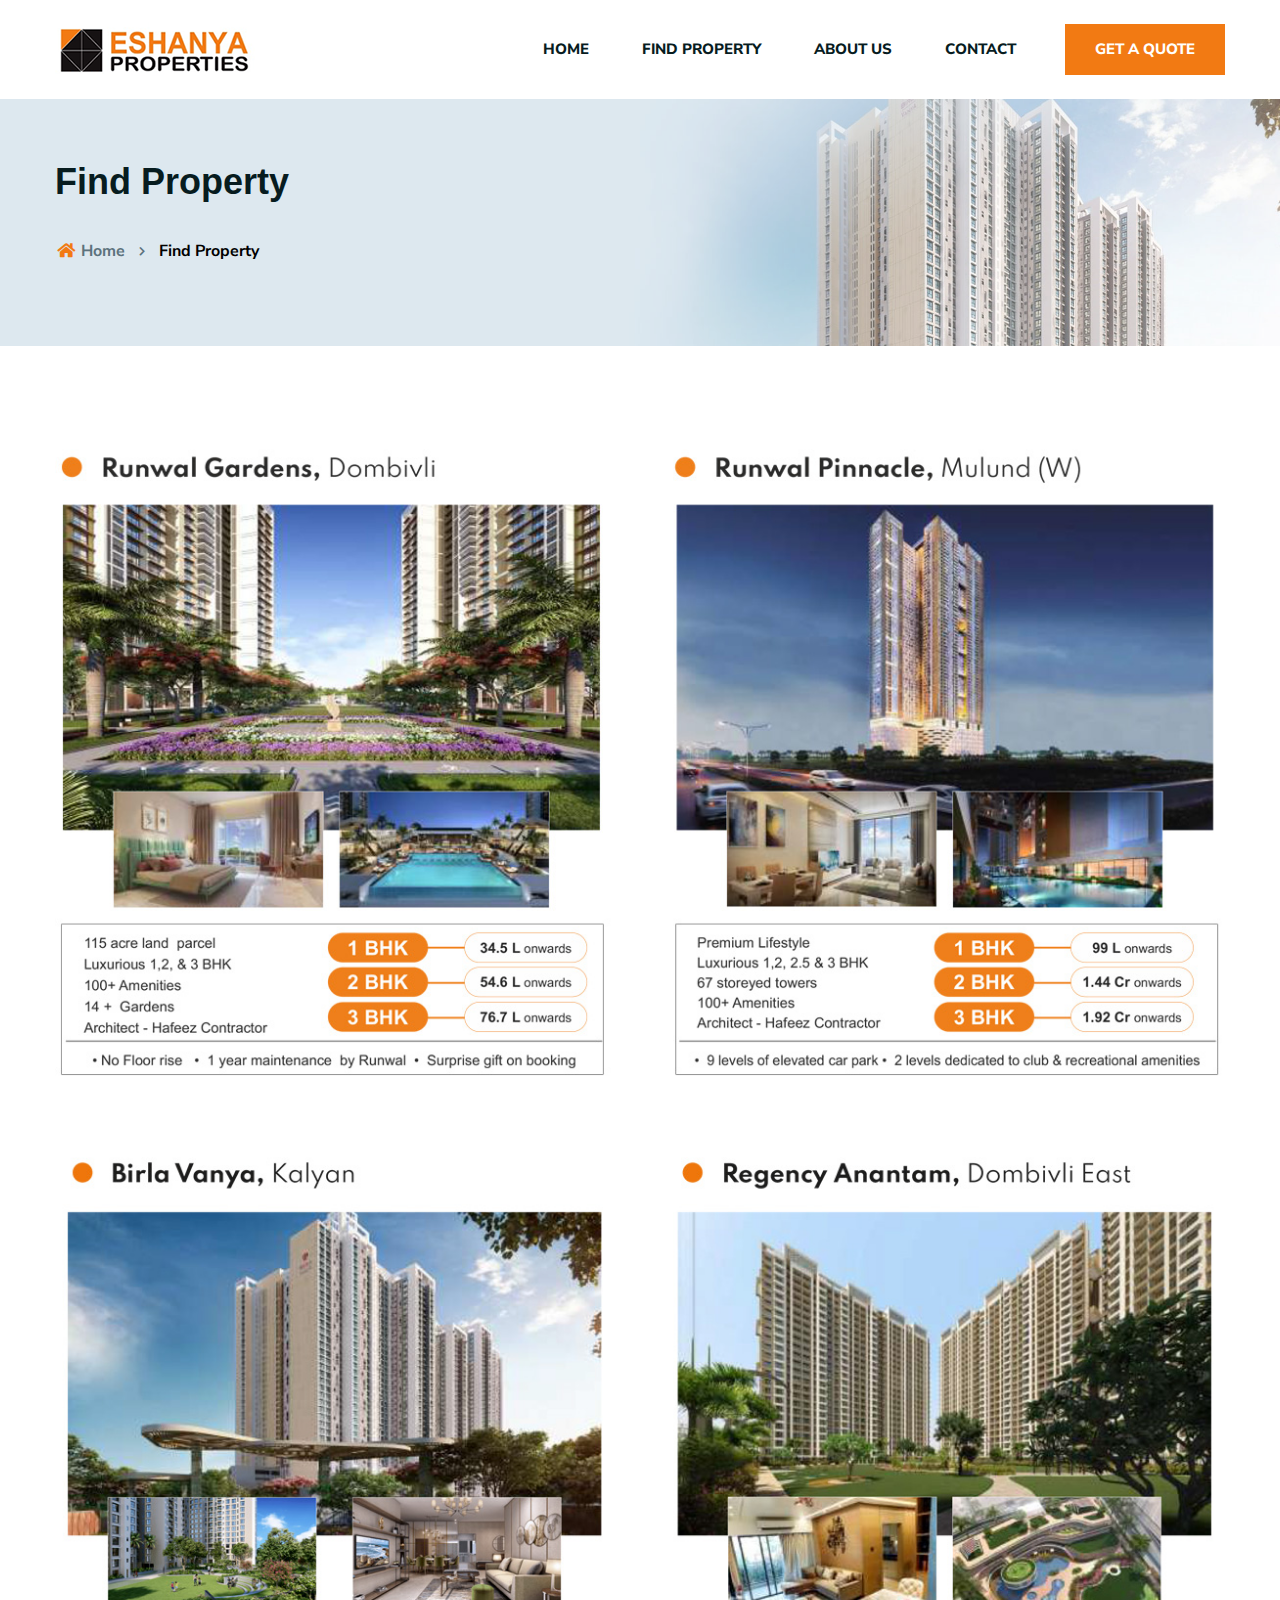
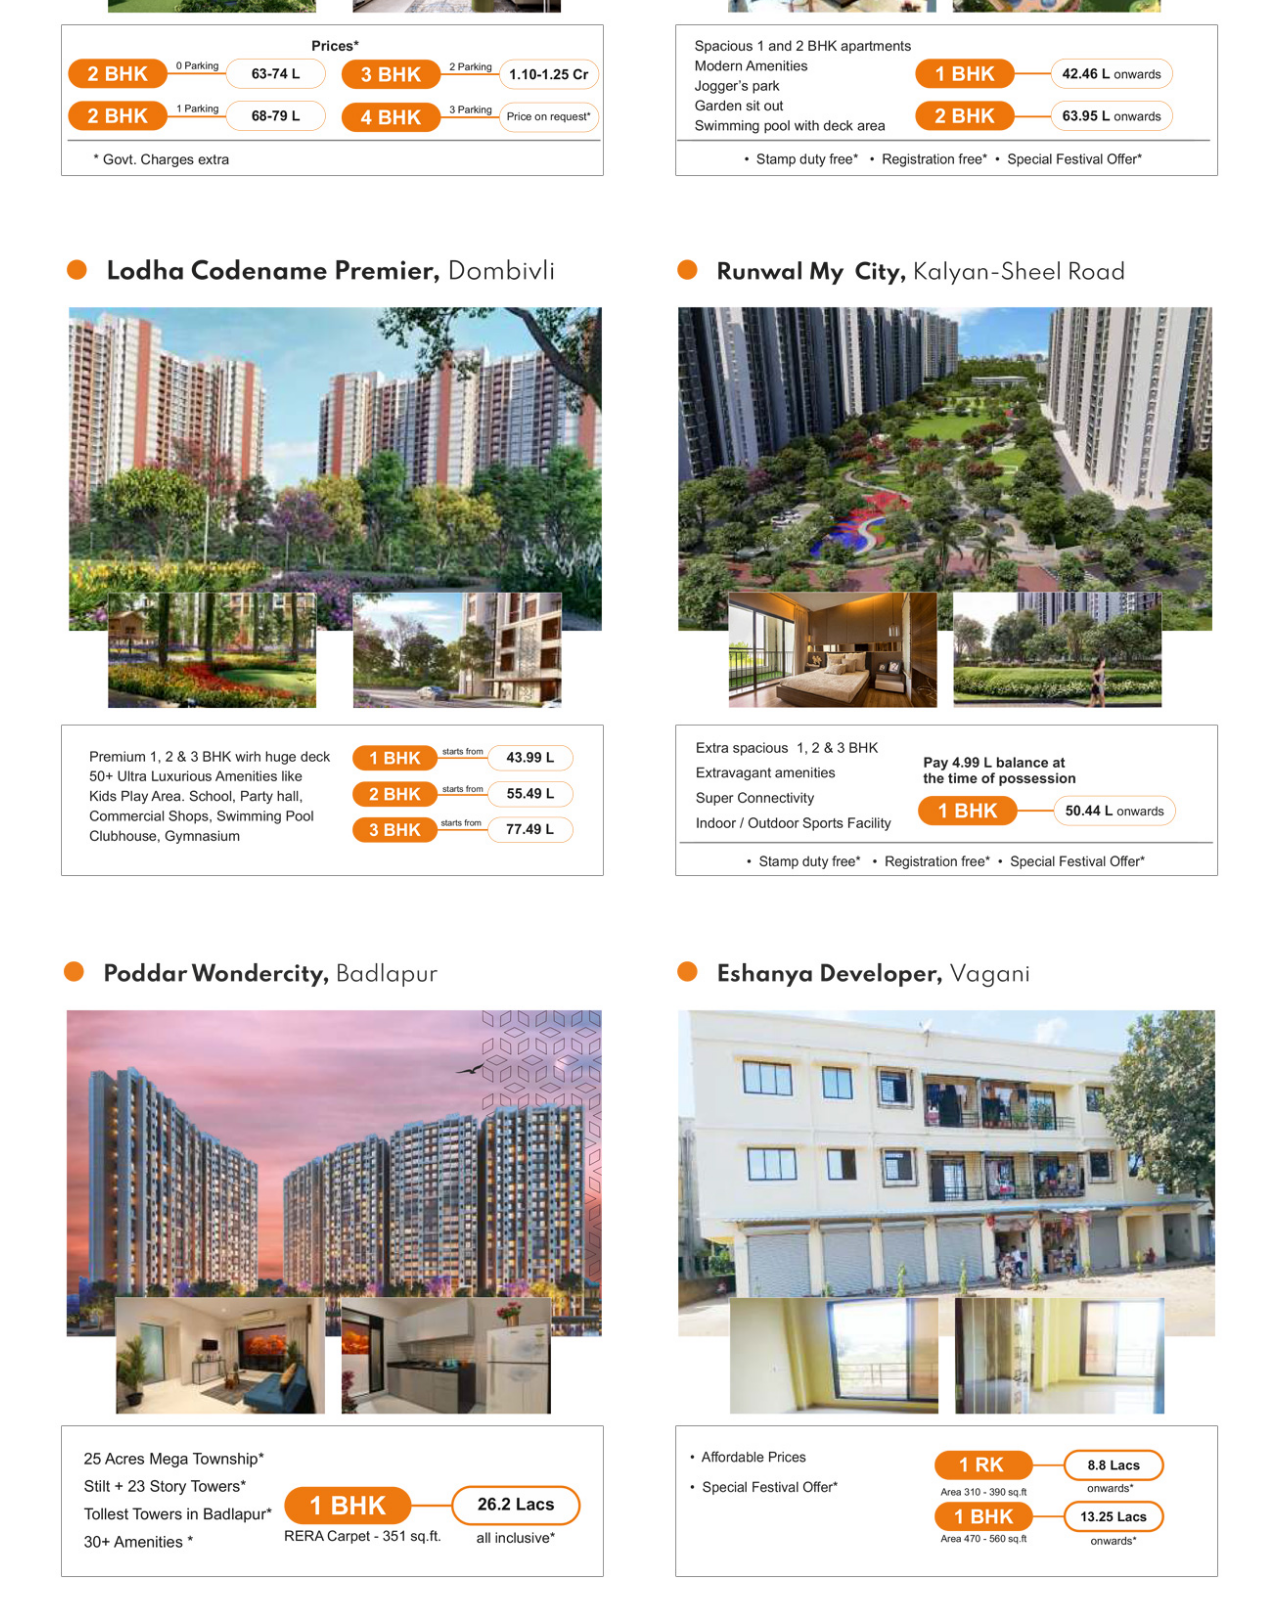
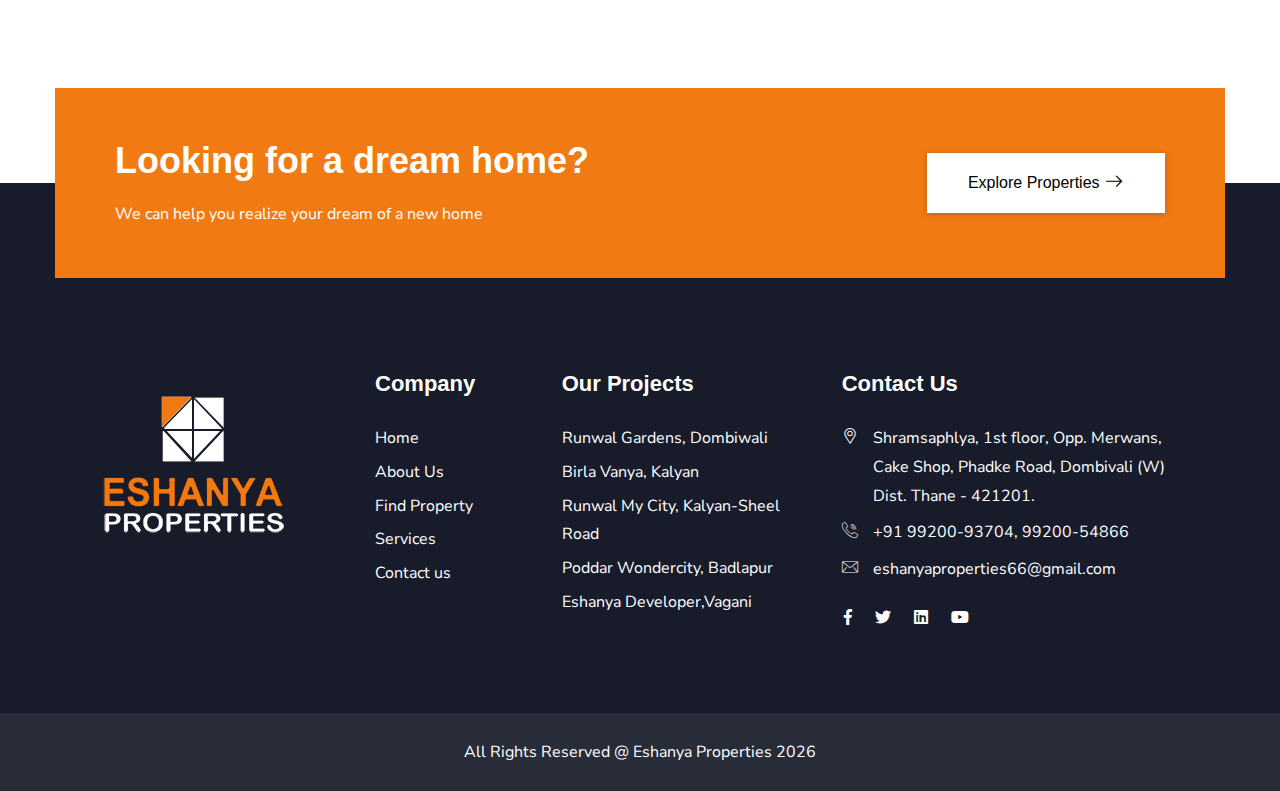
<file: find-property.html>
<!doctype html>
<html class="no-js" lang="zxx">


<head>
    <meta charset="utf-8">
    <meta http-equiv="x-ua-compatible" content="ie=edge">
    <title>Eshanya Properties</title>
    <meta name="robots" content="noindex, follow" />
    <meta name="description" content="">
    <meta name="viewport" content="width=device-width, initial-scale=1, shrink-to-fit=no">

    <!-- Place favicon.png in the root directory -->
    <link rel="shortcut icon" href="img/favicon.png" type="image/x-icon" />
    <!-- Font Icons css -->
    <link rel="stylesheet" href="css/font-icons.css">
    <!-- plugins css -->
    <link rel="stylesheet" href="css/plugins.css">
    <!-- Main Stylesheet -->
    <link rel="stylesheet" href="css/style.css">
    <!-- Responsive css -->
    <link rel="stylesheet" href="css/responsive.css">
</head>

<body>
   
<!-- Body main wrapper start -->
<div class="body-wrapper">

    <!-- HEADER AREA START (header-5) -->
    <header class="ltn__header-area ltn__header-5 ltn__header-logo-and-mobile-menu-in-mobile ltn__header-logo-and-mobile-menu ltn__header-transparent--- gradient-color-4---">
        
        
        <!-- ltn__header-middle-area start -->
        <div class="ltn__header-middle-area ltn__header-sticky ltn__sticky-bg-white">
            <div class="container">
                <div class="row">
                    <div class="col">
                        <div class="site-logo-wrap">
                            <div class="site-logo">
                                <a href="#"><img src="img/logo.png" alt="Logo"></a>
                            </div>
                            
                        </div>
                    </div>
                    <div class="col header-menu-column">
                        <div class="header-menu d-none d-xl-block">
                            <nav>
                                <div class="ltn__main-menu">
                                    <ul>
										<li><a href="index.html">HOME</a></li>
                                        <li><a href="find-property.html">FIND PROPERTY</a></li>
										<li><a href="about.html">ABOUT US</a></li>
										<li><a href="contact.html">CONTACT</a></li>
                                        <li class="special-link">
                                            <a href="enquiry.html">GET A QUOTE</a>
                                        </li>
                                    </ul>
                                </div>
                            </nav>
                        </div>
                    </div>
                    <div class="col--- ltn__header-options ltn__header-options-2 ">
                        <!-- Mobile Menu Button -->
                        <div class="mobile-menu-toggle d-xl-none">
                            <a href="#ltn__utilize-mobile-menu" class="ltn__utilize-toggle">
                                <svg viewBox="0 0 800 600">
                                    <path d="M300,220 C300,220 520,220 540,220 C740,220 640,540 520,420 C440,340 300,200 300,200" id="top"></path>
                                    <path d="M300,320 L540,320" id="middle"></path>
                                    <path d="M300,210 C300,210 520,210 540,210 C740,210 640,530 520,410 C440,330 300,190 300,190" id="bottom" transform="translate(480, 320) scale(1, -1) translate(-480, -318) "></path>
                                </svg>
                            </a>
                        </div>
                    </div>
                </div>
            </div>
        </div>
        <!-- ltn__header-middle-area end -->
    </header>
    <!-- HEADER AREA END -->
	

   <!-- Utilize Mobile Menu Start -->
    <div id="ltn__utilize-mobile-menu" class="ltn__utilize ltn__utilize-mobile-menu">
        <div class="ltn__utilize-menu-inner ltn__scrollbar">
            <div class="ltn__utilize-menu-head">
                <div class="site-logo">
                    <a href="index.html"><img src="img/logo.png" alt="Logo"></a>
                </div>
            </div>
            
            <div class="ltn__utilize-menu">
               <ul>
										<li><a href="index.html">HOME</a></li>
                                        <li><a href="find-property.html">FIND PROPERTY</a></li>
										<li><a href="about.html">ABOUT US</a></li>
										<li><a href="contact.html">CONTACT</a></li>
                                        <li class="special-link">
                                            <a href="enquiry.html">GET A QUOTE</a>
                                        </li>
                                    </ul>
            </div>
            
        </div>
    </div>
    <!-- Utilize Mobile Menu End -->

    <div class="ltn__utilize-overlay"></div>

    <!-- BREADCRUMB AREA START -->
    <div class="ltn__breadcrumb-area text-left bg-overlay-white-30 bg-image "  data-bs-bg="img/bg/14.jpg">
        <div class="container">
            <div class="row">
                <div class="col-lg-12">
                    <div class="ltn__breadcrumb-inner">
                        <h1 class="page-title">Find Property</h1>
                        <div class="ltn__breadcrumb-list">
                            <ul>
                                <li><a href="index.html"><span class="ltn__secondary-color"><i class="fas fa-home"></i></span> Home</a></li>
                                <li>Find Property</li>
                            </ul>
                        </div>
                    </div>
                </div>
            </div>
        </div>
    </div>
    <!-- BREADCRUMB AREA END -->

    <!-- PAGE DETAILS AREA START (portfolio-details) -->
    <div class="ltn__page-details-area ltn__portfolio-details-area mb-70">
        <div class="container">
            <div class="row">
                <div class="col-lg-12">
                    <div class="ltn__page-details-inner ltn__portfolio-details-inner mt-50">
                        <div class="ltn__blog-img">
                            <img src="img/others/project-1.jpg" alt="Image">
                        </div>
                    </div>
					
					<div class="ltn__page-details-inner ltn__portfolio-details-inner mt-50">
                        <div class="ltn__blog-img">
                            <img src="img/others/project-2.jpg" alt="Image">
                        </div>
                    </div>
					
					<div class="ltn__page-details-inner ltn__portfolio-details-inner mt-50">
                        <div class="ltn__blog-img">
                            <img src="img/others/project-3.jpg" alt="Image">
                        </div>
                    </div>
					<div class="ltn__page-details-inner ltn__portfolio-details-inner mt-50">
                        <div class="ltn__blog-img">
                            <img src="img/others/project-6.jpg" alt="Image">
                        </div>
                    </div>
                </div>
                
            </div>
        </div>
    </div>
    <!-- PAGE DETAILS AREA END -->

    <!-- CALL TO ACTION START (call-to-action-6) -->
    <div class="ltn__call-to-action-area call-to-action-6 before-bg-bottom" data-bs-bg="img/1.jpg--">
        <div class="container">
            <div class="row">
                <div class="col-lg-12">
                    <div class="call-to-action-inner call-to-action-inner-6 ltn__secondary-bg position-relative text-center---">
                        <div class="coll-to-info text-color-white">
                            <h1>Looking for a dream home?</h1>
                            <p>We can help you realize your dream of a new home</p>
                        </div>
                        <div class="btn-wrapper">
                            <a class="btn btn-effect-3 btn-white" href="find-property.html">Explore Properties <i class="icon-next"></i></a>
                        </div>
                    </div>
                </div>
            </div>
        </div>
    </div>
    <!-- CALL TO ACTION END -->

    <!-- FOOTER AREA START -->
    <footer class="ltn__footer-area  ">
        <div class="footer-top-area  section-bg-2 plr--5">
            <div class="container-fluid">
                <div class="row">
                    <div class="col-xl-3 col-md-6 col-sm-6 col-12">
                        <div class="footer-widget footer-about-widget">
                            <div class="footer-logo">
                                <div class="site-logo">
                                    <img src="img/logo-2.png" alt="Logo">
                                </div>
                            </div>
                            
                        </div>
                    </div>
                    <div class="col-xl-2 col-md-6 col-sm-6 col-12">
                        <div class="footer-widget footer-menu-widget clearfix">
                            <h4 class="footer-title">Company</h4>
                            <div class="footer-menu">
                                <ul>
                                    <li><a href="index.html">Home</a></li>
                                    <li><a href="about.html">About Us</a></li>
                                    <li><a href="find-property.html">Find Property</a></li>
                                    <li><a href="services.html">Services</a></li>
                                    <li><a href="contact.html">Contact us</a></li>
                                </ul>
                            </div>
                        </div>
                    </div>
                    <div class="col-xl-3 col-md-6 col-sm-6 col-12">
                        <div class="footer-widget footer-menu-widget clearfix">
                            <h4 class="footer-title">Our Projects</h4>
                            <div class="footer-menu">
                                <ul>
                                    <li><a href="find-property.html">Runwal Gardens, Dombiwali</a></li>
                                    <li><a href="find-property.html">Birla Vanya, Kalyan</a></li>
                                    <li><a href="find-property.html">Runwal My City, Kalyan-Sheel Road</a></li>
                                    <li><a href="find-property.html">Poddar Wondercity, Badlapur</a></li>
                                    <li><a href="find-property.html">Eshanya Developer,Vagani</a></li>
                                </ul>
                            </div>
                        </div>
                    </div>
                    
                    <div class="col-xl-4 col-md-6 col-sm-12 col-12">
                        <div class="footer-widget footer-newsletter-widget">
                            <h4 class="footer-title">Contact Us</h4>
                            <div class="footer-address">
                                <ul>
                                    <li>
                                        <div class="footer-address-icon">
                                            <i class="icon-placeholder"></i>
                                        </div>
                                        <div class="footer-address-info">
                                            <p>Shramsaphlya, 1st floor,
Opp. Merwans, Cake Shop,
Phadke Road, Dombivali (W)
Dist. Thane - 421201.</p>
                                        </div>
                                    </li>
                                    <li>
                                        <div class="footer-address-icon">
                                            <i class="icon-call"></i>
                                        </div>
                                        <div class="footer-address-info">
                                            <p><a href="tel:+0123-456789">+91 99200-93704, 99200-54866</a></p>
                                        </div>
                                    </li>
                                    <li>
                                        <div class="footer-address-icon">
                                            <i class="icon-mail"></i>
                                        </div>
                                        <div class="footer-address-info">
                                            <p><a href="#">eshanyaproperties66@gmail.com</a></p>
                                        </div>
                                    </li>
                                </ul>
								
                            </div>
							<div class="ltn__social-media mt-20">
                                <ul>
                                    <li><a href="#" title="Facebook"><i class="fab fa-facebook-f"></i></a></li>
                                    <li><a href="#" title="Twitter"><i class="fab fa-twitter"></i></a></li>
                                    <li><a href="#" title="Linkedin"><i class="fab fa-linkedin"></i></a></li>
                                    <li><a href="#" title="Youtube"><i class="fab fa-youtube"></i></a></li>
                                </ul>
                            </div>
                            
                        </div>
                    </div>
                </div>
            </div>
        </div>
        <div class="ltn__copyright-area ltn__copyright-2 section-bg-7  plr--5">
            <div class="container-fluid ltn__border-top-2">
                <div class="row">
                    <div class="col-md-12 col-12">
                        <div class="ltn__copyright-design clearfix" style="text-align:center;">
                            <p>All Rights Reserved @ Eshanya Properties <span class="current-year"></span></p>
                        </div>
                    </div>
                    
                </div>
            </div>
        </div>
    </footer>
    <!-- FOOTER AREA END -->

</div>
<!-- Body main wrapper end -->

    <!-- All JS Plugins -->
    <script src="js/plugins.js"></script>
    <!-- Main JS -->
    <script src="js/main.js"></script>
  
</body>

</html>
</file>
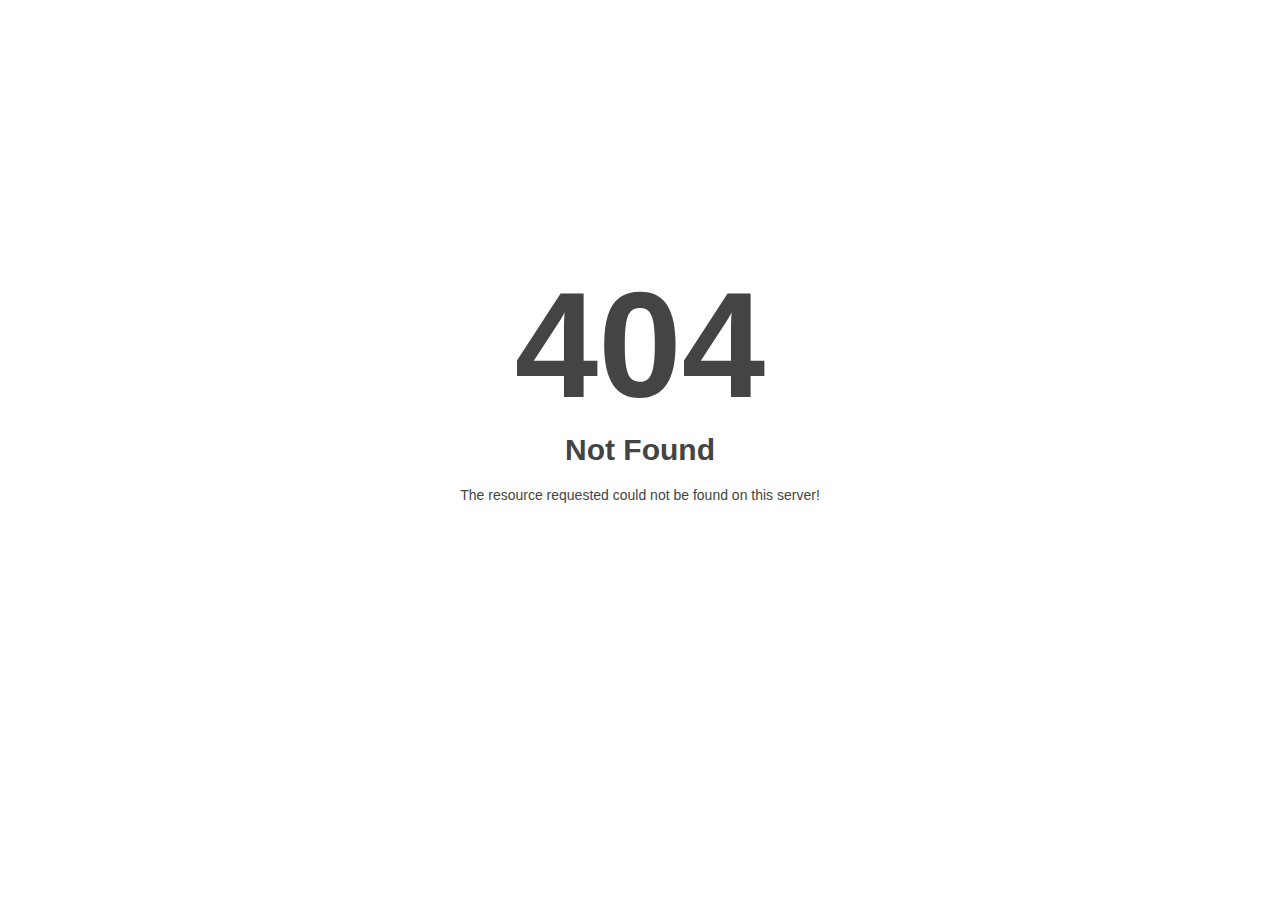
<file: css/images/ui-bg_glass_75_d0e5f5_1x400.html>
<!DOCTYPE html>
<html style="height:100%">
<head>
<meta name="viewport" content="width=device-width, initial-scale=1, shrink-to-fit=no" />
<title> 404 Not Found
</title></head>
<body style="color: #444; margin:0;font: normal 14px/20px Arial, Helvetica, sans-serif; height:100%; background-color: #fff;">
<div style="height:auto; min-height:100%; ">     <div style="text-align: center; width:800px; margin-left: -400px; position:absolute; top: 30%; left:50%;">
        <h1 style="margin:0; font-size:150px; line-height:150px; font-weight:bold;">404</h1>
<h2 style="margin-top:20px;font-size: 30px;">Not Found
</h2>
<p>The resource requested could not be found on this server!</p>
</div></div></body></html>
</file>
<file: css/font-icons.css>
/* ===================================================
>>> TABLE OF CONTENTS:
======================================================
  1. Font Awesome 
  2. Flat Icon
  3. Iconmoon Icon

 
=================================================== */

/*---------------------------------------------------------------
  1. Font Awesome 5 Icon
---------------------------------------------------------------*/
/*!
 * Font Awesome Free 5.5.0 by @fontawesome - https://fontawesome.com
 * License - https://fontawesome.com/license/free (Icons: CC BY 4.0, Fonts: SIL OFL 1.1, Code: MIT License)
 */

.fa,.fab,.fal,.far,.fas{-moz-osx-font-smoothing:grayscale;-webkit-font-smoothing:antialiased;display:inline-block;font-style:normal;font-variant:normal;text-rendering:auto;line-height:1}.fa-lg{font-size:1.33333em;line-height:.75em;vertical-align:-.0667em}.fa-xs{font-size:.75em}.fa-sm{font-size:.875em}.fa-1x{font-size:1em}.fa-2x{font-size:2em}.fa-3x{font-size:3em}.fa-4x{font-size:4em}.fa-5x{font-size:5em}.fa-6x{font-size:6em}.fa-7x{font-size:7em}.fa-8x{font-size:8em}.fa-9x{font-size:9em}.fa-10x{font-size:10em}.fa-fw{text-align:center;width:1.25em}.fa-ul{list-style-type:none;margin-left:2.5em;padding-left:0}.fa-ul>li{position:relative}.fa-li{left:-2em;position:absolute;text-align:center;width:2em;line-height:inherit}.fa-border{border:.08em solid #eee;border-radius:.1em;padding:.2em .25em .15em}.fa-pull-left{float:left}.fa-pull-right{float:right}.fa.fa-pull-left,.fab.fa-pull-left,.fal.fa-pull-left,.far.fa-pull-left,.fas.fa-pull-left{margin-right:.3em}.fa.fa-pull-right,.fab.fa-pull-right,.fal.fa-pull-right,.far.fa-pull-right,.fas.fa-pull-right{margin-left:.3em}.fa-spin{animation:fa-spin 2s infinite linear}.fa-pulse{animation:fa-spin 1s infinite steps(8)}@keyframes fa-spin{0%{transform:rotate(0deg)}to{transform:rotate(1turn)}}.fa-rotate-90{-ms-filter:"progid:DXImageTransform.Microsoft.BasicImage(rotation=1)";transform:rotate(90deg)}.fa-rotate-180{-ms-filter:"progid:DXImageTransform.Microsoft.BasicImage(rotation=2)";transform:rotate(180deg)}.fa-rotate-270{-ms-filter:"progid:DXImageTransform.Microsoft.BasicImage(rotation=3)";transform:rotate(270deg)}.fa-flip-horizontal{-ms-filter:"progid:DXImageTransform.Microsoft.BasicImage(rotation=0, mirror=1)";transform:scaleX(-1)}.fa-flip-vertical{transform:scaleY(-1)}.fa-flip-horizontal.fa-flip-vertical,.fa-flip-vertical{-ms-filter:"progid:DXImageTransform.Microsoft.BasicImage(rotation=2, mirror=1)"}.fa-flip-horizontal.fa-flip-vertical{transform:scale(-1)}:root .fa-flip-horizontal,:root .fa-flip-vertical,:root .fa-rotate-90,:root .fa-rotate-180,:root .fa-rotate-270{-webkit-filter:none;filter:none}.fa-stack{display:inline-block;height:2em;line-height:2em;position:relative;vertical-align:middle;width:2.5em}.fa-stack-1x,.fa-stack-2x{left:0;position:absolute;text-align:center;width:100%}.fa-stack-1x{line-height:inherit}.fa-stack-2x{font-size:2em}.fa-inverse{color:#fff}.fa-500px:before{content:"\f26e"}.fa-accessible-icon:before{content:"\f368"}.fa-accusoft:before{content:"\f369"}.fa-acquisitions-incorporated:before{content:"\f6af"}.fa-ad:before{content:"\f641"}.fa-address-book:before{content:"\f2b9"}.fa-address-card:before{content:"\f2bb"}.fa-adjust:before{content:"\f042"}.fa-adn:before{content:"\f170"}.fa-adversal:before{content:"\f36a"}.fa-affiliatetheme:before{content:"\f36b"}.fa-air-freshener:before{content:"\f5d0"}.fa-algolia:before{content:"\f36c"}.fa-align-center:before{content:"\f037"}.fa-align-justify:before{content:"\f039"}.fa-align-left:before{content:"\f036"}.fa-align-right:before{content:"\f038"}.fa-alipay:before{content:"\f642"}.fa-allergies:before{content:"\f461"}.fa-amazon:before{content:"\f270"}.fa-amazon-pay:before{content:"\f42c"}.fa-ambulance:before{content:"\f0f9"}.fa-american-sign-language-interpreting:before{content:"\f2a3"}.fa-amilia:before{content:"\f36d"}.fa-anchor:before{content:"\f13d"}.fa-android:before{content:"\f17b"}.fa-angellist:before{content:"\f209"}.fa-angle-double-down:before{content:"\f103"}.fa-angle-double-left:before{content:"\f100"}.fa-angle-double-right:before{content:"\f101"}.fa-angle-double-up:before{content:"\f102"}.fa-angle-down:before{content:"\f107"}.fa-angle-left:before{content:"\f104"}.fa-angle-right:before{content:"\f105"}.fa-angle-up:before{content:"\f106"}.fa-angry:before{content:"\f556"}.fa-angrycreative:before{content:"\f36e"}.fa-angular:before{content:"\f420"}.fa-ankh:before{content:"\f644"}.fa-app-store:before{content:"\f36f"}.fa-app-store-ios:before{content:"\f370"}.fa-apper:before{content:"\f371"}.fa-apple:before{content:"\f179"}.fa-apple-alt:before{content:"\f5d1"}.fa-apple-pay:before{content:"\f415"}.fa-archive:before{content:"\f187"}.fa-archway:before{content:"\f557"}.fa-arrow-alt-circle-down:before{content:"\f358"}.fa-arrow-alt-circle-left:before{content:"\f359"}.fa-arrow-alt-circle-right:before{content:"\f35a"}.fa-arrow-alt-circle-up:before{content:"\f35b"}.fa-arrow-circle-down:before{content:"\f0ab"}.fa-arrow-circle-left:before{content:"\f0a8"}.fa-arrow-circle-right:before{content:"\f0a9"}.fa-arrow-circle-up:before{content:"\f0aa"}.fa-arrow-down:before{content:"\f063"}.fa-arrow-left:before{content:"\f060"}.fa-arrow-right:before{content:"\f061"}.fa-arrow-up:before{content:"\f062"}.fa-arrows-alt:before{content:"\f0b2"}.fa-arrows-alt-h:before{content:"\f337"}.fa-arrows-alt-v:before{content:"\f338"}.fa-assistive-listening-systems:before{content:"\f2a2"}.fa-asterisk:before{content:"\f069"}.fa-asymmetrik:before{content:"\f372"}.fa-at:before{content:"\f1fa"}.fa-atlas:before{content:"\f558"}.fa-atom:before{content:"\f5d2"}.fa-audible:before{content:"\f373"}.fa-audio-description:before{content:"\f29e"}.fa-autoprefixer:before{content:"\f41c"}.fa-avianex:before{content:"\f374"}.fa-aviato:before{content:"\f421"}.fa-award:before{content:"\f559"}.fa-aws:before{content:"\f375"}.fa-backspace:before{content:"\f55a"}.fa-backward:before{content:"\f04a"}.fa-balance-scale:before{content:"\f24e"}.fa-ban:before{content:"\f05e"}.fa-band-aid:before{content:"\f462"}.fa-bandcamp:before{content:"\f2d5"}.fa-barcode:before{content:"\f02a"}.fa-bars:before{content:"\f0c9"}.fa-baseball-ball:before{content:"\f433"}.fa-basketball-ball:before{content:"\f434"}.fa-bath:before{content:"\f2cd"}.fa-battery-empty:before{content:"\f244"}.fa-battery-full:before{content:"\f240"}.fa-battery-half:before{content:"\f242"}.fa-battery-quarter:before{content:"\f243"}.fa-battery-three-quarters:before{content:"\f241"}.fa-bed:before{content:"\f236"}.fa-beer:before{content:"\f0fc"}.fa-behance:before{content:"\f1b4"}.fa-behance-square:before{content:"\f1b5"}.fa-bell:before{content:"\f0f3"}.fa-bell-slash:before{content:"\f1f6"}.fa-bezier-curve:before{content:"\f55b"}.fa-bible:before{content:"\f647"}.fa-bicycle:before{content:"\f206"}.fa-bimobject:before{content:"\f378"}.fa-binoculars:before{content:"\f1e5"}.fa-birthday-cake:before{content:"\f1fd"}.fa-bitbucket:before{content:"\f171"}.fa-bitcoin:before{content:"\f379"}.fa-bity:before{content:"\f37a"}.fa-black-tie:before{content:"\f27e"}.fa-blackberry:before{content:"\f37b"}.fa-blender:before{content:"\f517"}.fa-blender-phone:before{content:"\f6b6"}.fa-blind:before{content:"\f29d"}.fa-blogger:before{content:"\f37c"}.fa-blogger-b:before{content:"\f37d"}.fa-bluetooth:before{content:"\f293"}.fa-bluetooth-b:before{content:"\f294"}.fa-bold:before{content:"\f032"}.fa-bolt:before{content:"\f0e7"}.fa-bomb:before{content:"\f1e2"}.fa-bone:before{content:"\f5d7"}.fa-bong:before{content:"\f55c"}.fa-book:before{content:"\f02d"}.fa-book-dead:before{content:"\f6b7"}.fa-book-open:before{content:"\f518"}.fa-book-reader:before{content:"\f5da"}.fa-bookmark:before{content:"\f02e"}.fa-bowling-ball:before{content:"\f436"}.fa-box:before{content:"\f466"}.fa-box-open:before{content:"\f49e"}.fa-boxes:before{content:"\f468"}.fa-braille:before{content:"\f2a1"}.fa-brain:before{content:"\f5dc"}.fa-briefcase:before{content:"\f0b1"}.fa-briefcase-medical:before{content:"\f469"}.fa-broadcast-tower:before{content:"\f519"}.fa-broom:before{content:"\f51a"}.fa-brush:before{content:"\f55d"}.fa-btc:before{content:"\f15a"}.fa-bug:before{content:"\f188"}.fa-building:before{content:"\f1ad"}.fa-bullhorn:before{content:"\f0a1"}.fa-bullseye:before{content:"\f140"}.fa-burn:before{content:"\f46a"}.fa-buromobelexperte:before{content:"\f37f"}.fa-bus:before{content:"\f207"}.fa-bus-alt:before{content:"\f55e"}.fa-business-time:before{content:"\f64a"}.fa-buysellads:before{content:"\f20d"}.fa-calculator:before{content:"\f1ec"}.fa-calendar:before{content:"\f133"}.fa-calendar-alt:before{content:"\f073"}.fa-calendar-check:before{content:"\f274"}.fa-calendar-minus:before{content:"\f272"}.fa-calendar-plus:before{content:"\f271"}.fa-calendar-times:before{content:"\f273"}.fa-camera:before{content:"\f030"}.fa-camera-retro:before{content:"\f083"}.fa-campground:before{content:"\f6bb"}.fa-cannabis:before{content:"\f55f"}.fa-capsules:before{content:"\f46b"}.fa-car:before{content:"\f1b9"}.fa-car-alt:before{content:"\f5de"}.fa-car-battery:before{content:"\f5df"}.fa-car-crash:before{content:"\f5e1"}.fa-car-side:before{content:"\f5e4"}.fa-caret-down:before{content:"\f0d7"}.fa-caret-left:before{content:"\f0d9"}.fa-caret-right:before{content:"\f0da"}.fa-caret-square-down:before{content:"\f150"}.fa-caret-square-left:before{content:"\f191"}.fa-caret-square-right:before{content:"\f152"}.fa-caret-square-up:before{content:"\f151"}.fa-caret-up:before{content:"\f0d8"}.fa-cart-arrow-down:before{content:"\f218"}.fa-cart-plus:before{content:"\f217"}.fa-cat:before{content:"\f6be"}.fa-cc-amazon-pay:before{content:"\f42d"}.fa-cc-amex:before{content:"\f1f3"}.fa-cc-apple-pay:before{content:"\f416"}.fa-cc-diners-club:before{content:"\f24c"}.fa-cc-discover:before{content:"\f1f2"}.fa-cc-jcb:before{content:"\f24b"}.fa-cc-mastercard:before{content:"\f1f1"}.fa-cc-paypal:before{content:"\f1f4"}.fa-cc-stripe:before{content:"\f1f5"}.fa-cc-visa:before{content:"\f1f0"}.fa-centercode:before{content:"\f380"}.fa-certificate:before{content:"\f0a3"}.fa-chair:before{content:"\f6c0"}.fa-chalkboard:before{content:"\f51b"}.fa-chalkboard-teacher:before{content:"\f51c"}.fa-charging-station:before{content:"\f5e7"}.fa-chart-area:before{content:"\f1fe"}.fa-chart-bar:before{content:"\f080"}.fa-chart-line:before{content:"\f201"}.fa-chart-pie:before{content:"\f200"}.fa-check:before{content:"\f00c"}.fa-check-circle:before{content:"\f058"}.fa-check-double:before{content:"\f560"}.fa-check-square:before{content:"\f14a"}.fa-chess:before{content:"\f439"}.fa-chess-bishop:before{content:"\f43a"}.fa-chess-board:before{content:"\f43c"}.fa-chess-king:before{content:"\f43f"}.fa-chess-knight:before{content:"\f441"}.fa-chess-pawn:before{content:"\f443"}.fa-chess-queen:before{content:"\f445"}.fa-chess-rook:before{content:"\f447"}.fa-chevron-circle-down:before{content:"\f13a"}.fa-chevron-circle-left:before{content:"\f137"}.fa-chevron-circle-right:before{content:"\f138"}.fa-chevron-circle-up:before{content:"\f139"}.fa-chevron-down:before{content:"\f078"}.fa-chevron-left:before{content:"\f053"}.fa-chevron-right:before{content:"\f054"}.fa-chevron-up:before{content:"\f077"}.fa-child:before{content:"\f1ae"}.fa-chrome:before{content:"\f268"}.fa-church:before{content:"\f51d"}.fa-circle:before{content:"\f111"}.fa-circle-notch:before{content:"\f1ce"}.fa-city:before{content:"\f64f"}.fa-clipboard:before{content:"\f328"}.fa-clipboard-check:before{content:"\f46c"}.fa-clipboard-list:before{content:"\f46d"}.fa-clock:before{content:"\f017"}.fa-clone:before{content:"\f24d"}.fa-closed-captioning:before{content:"\f20a"}.fa-cloud:before{content:"\f0c2"}.fa-cloud-download-alt:before{content:"\f381"}.fa-cloud-meatball:before{content:"\f73b"}.fa-cloud-moon:before{content:"\f6c3"}.fa-cloud-moon-rain:before{content:"\f73c"}.fa-cloud-rain:before{content:"\f73d"}.fa-cloud-showers-heavy:before{content:"\f740"}.fa-cloud-sun:before{content:"\f6c4"}.fa-cloud-sun-rain:before{content:"\f743"}.fa-cloud-upload-alt:before{content:"\f382"}.fa-cloudscale:before{content:"\f383"}.fa-cloudsmith:before{content:"\f384"}.fa-cloudversify:before{content:"\f385"}.fa-cocktail:before{content:"\f561"}.fa-code:before{content:"\f121"}.fa-code-branch:before{content:"\f126"}.fa-codepen:before{content:"\f1cb"}.fa-codiepie:before{content:"\f284"}.fa-coffee:before{content:"\f0f4"}.fa-cog:before{content:"\f013"}.fa-cogs:before{content:"\f085"}.fa-coins:before{content:"\f51e"}.fa-columns:before{content:"\f0db"}.fa-comment:before{content:"\f075"}.fa-comment-alt:before{content:"\f27a"}.fa-comment-dollar:before{content:"\f651"}.fa-comment-dots:before{content:"\f4ad"}.fa-comment-slash:before{content:"\f4b3"}.fa-comments:before{content:"\f086"}.fa-comments-dollar:before{content:"\f653"}.fa-compact-disc:before{content:"\f51f"}.fa-compass:before{content:"\f14e"}.fa-compress:before{content:"\f066"}.fa-concierge-bell:before{content:"\f562"}.fa-connectdevelop:before{content:"\f20e"}.fa-contao:before{content:"\f26d"}.fa-cookie:before{content:"\f563"}.fa-cookie-bite:before{content:"\f564"}.fa-copy:before{content:"\f0c5"}.fa-copyright:before{content:"\f1f9"}.fa-couch:before{content:"\f4b8"}.fa-cpanel:before{content:"\f388"}.fa-creative-commons:before{content:"\f25e"}.fa-creative-commons-by:before{content:"\f4e7"}.fa-creative-commons-nc:before{content:"\f4e8"}.fa-creative-commons-nc-eu:before{content:"\f4e9"}.fa-creative-commons-nc-jp:before{content:"\f4ea"}.fa-creative-commons-nd:before{content:"\f4eb"}.fa-creative-commons-pd:before{content:"\f4ec"}.fa-creative-commons-pd-alt:before{content:"\f4ed"}.fa-creative-commons-remix:before{content:"\f4ee"}.fa-creative-commons-sa:before{content:"\f4ef"}.fa-creative-commons-sampling:before{content:"\f4f0"}.fa-creative-commons-sampling-plus:before{content:"\f4f1"}.fa-creative-commons-share:before{content:"\f4f2"}.fa-creative-commons-zero:before{content:"\f4f3"}.fa-credit-card:before{content:"\f09d"}.fa-critical-role:before{content:"\f6c9"}.fa-crop:before{content:"\f125"}.fa-crop-alt:before{content:"\f565"}.fa-cross:before{content:"\f654"}.fa-crosshairs:before{content:"\f05b"}.fa-crow:before{content:"\f520"}.fa-crown:before{content:"\f521"}.fa-css3:before{content:"\f13c"}.fa-css3-alt:before{content:"\f38b"}.fa-cube:before{content:"\f1b2"}.fa-cubes:before{content:"\f1b3"}.fa-cut:before{content:"\f0c4"}.fa-cuttlefish:before{content:"\f38c"}.fa-d-and-d:before{content:"\f38d"}.fa-d-and-d-beyond:before{content:"\f6ca"}.fa-dashcube:before{content:"\f210"}.fa-database:before{content:"\f1c0"}.fa-deaf:before{content:"\f2a4"}.fa-delicious:before{content:"\f1a5"}.fa-democrat:before{content:"\f747"}.fa-deploydog:before{content:"\f38e"}.fa-deskpro:before{content:"\f38f"}.fa-desktop:before{content:"\f108"}.fa-dev:before{content:"\f6cc"}.fa-deviantart:before{content:"\f1bd"}.fa-dharmachakra:before{content:"\f655"}.fa-diagnoses:before{content:"\f470"}.fa-dice:before{content:"\f522"}.fa-dice-d20:before{content:"\f6cf"}.fa-dice-d6:before{content:"\f6d1"}.fa-dice-five:before{content:"\f523"}.fa-dice-four:before{content:"\f524"}.fa-dice-one:before{content:"\f525"}.fa-dice-six:before{content:"\f526"}.fa-dice-three:before{content:"\f527"}.fa-dice-two:before{content:"\f528"}.fa-digg:before{content:"\f1a6"}.fa-digital-ocean:before{content:"\f391"}.fa-digital-tachograph:before{content:"\f566"}.fa-directions:before{content:"\f5eb"}.fa-discord:before{content:"\f392"}.fa-discourse:before{content:"\f393"}.fa-divide:before{content:"\f529"}.fa-dizzy:before{content:"\f567"}.fa-dna:before{content:"\f471"}.fa-dochub:before{content:"\f394"}.fa-docker:before{content:"\f395"}.fa-dog:before{content:"\f6d3"}.fa-dollar-sign:before{content:"\f155"}.fa-dolly:before{content:"\f472"}.fa-dolly-flatbed:before{content:"\f474"}.fa-donate:before{content:"\f4b9"}.fa-door-closed:before{content:"\f52a"}.fa-door-open:before{content:"\f52b"}.fa-dot-circle:before{content:"\f192"}.fa-dove:before{content:"\f4ba"}.fa-download:before{content:"\f019"}.fa-draft2digital:before{content:"\f396"}.fa-drafting-compass:before{content:"\f568"}.fa-dragon:before{content:"\f6d5"}.fa-draw-polygon:before{content:"\f5ee"}.fa-dribbble:before{content:"\f17d"}.fa-dribbble-square:before{content:"\f397"}.fa-dropbox:before{content:"\f16b"}.fa-drum:before{content:"\f569"}.fa-drum-steelpan:before{content:"\f56a"}.fa-drumstick-bite:before{content:"\f6d7"}.fa-drupal:before{content:"\f1a9"}.fa-dumbbell:before{content:"\f44b"}.fa-dungeon:before{content:"\f6d9"}.fa-dyalog:before{content:"\f399"}.fa-earlybirds:before{content:"\f39a"}.fa-ebay:before{content:"\f4f4"}.fa-edge:before{content:"\f282"}.fa-edit:before{content:"\f044"}.fa-eject:before{content:"\f052"}.fa-elementor:before{content:"\f430"}.fa-ellipsis-h:before{content:"\f141"}.fa-ellipsis-v:before{content:"\f142"}.fa-ello:before{content:"\f5f1"}.fa-ember:before{content:"\f423"}.fa-empire:before{content:"\f1d1"}.fa-envelope:before{content:"\f0e0"}.fa-envelope-open:before{content:"\f2b6"}.fa-envelope-open-text:before{content:"\f658"}.fa-envelope-square:before{content:"\f199"}.fa-envira:before{content:"\f299"}.fa-equals:before{content:"\f52c"}.fa-eraser:before{content:"\f12d"}.fa-erlang:before{content:"\f39d"}.fa-ethereum:before{content:"\f42e"}.fa-etsy:before{content:"\f2d7"}.fa-euro-sign:before{content:"\f153"}.fa-exchange-alt:before{content:"\f362"}.fa-exclamation:before{content:"\f12a"}.fa-exclamation-circle:before{content:"\f06a"}.fa-exclamation-triangle:before{content:"\f071"}.fa-expand:before{content:"\f065"}.fa-expand-arrows-alt:before{content:"\f31e"}.fa-expeditedssl:before{content:"\f23e"}.fa-external-link-alt:before{content:"\f35d"}.fa-external-link-square-alt:before{content:"\f360"}.fa-eye:before{content:"\f06e"}.fa-eye-dropper:before{content:"\f1fb"}.fa-eye-slash:before{content:"\f070"}.fa-facebook:before{content:"\f09a"}.fa-facebook-f:before{content:"\f39e"}.fa-facebook-messenger:before{content:"\f39f"}.fa-facebook-square:before{content:"\f082"}.fa-fantasy-flight-games:before{content:"\f6dc"}.fa-fast-backward:before{content:"\f049"}.fa-fast-forward:before{content:"\f050"}.fa-fax:before{content:"\f1ac"}.fa-feather:before{content:"\f52d"}.fa-feather-alt:before{content:"\f56b"}.fa-female:before{content:"\f182"}.fa-fighter-jet:before{content:"\f0fb"}.fa-file:before{content:"\f15b"}.fa-file-alt:before{content:"\f15c"}.fa-file-archive:before{content:"\f1c6"}.fa-file-audio:before{content:"\f1c7"}.fa-file-code:before{content:"\f1c9"}.fa-file-contract:before{content:"\f56c"}.fa-file-csv:before{content:"\f6dd"}.fa-file-download:before{content:"\f56d"}.fa-file-excel:before{content:"\f1c3"}.fa-file-export:before{content:"\f56e"}.fa-file-image:before{content:"\f1c5"}.fa-file-import:before{content:"\f56f"}.fa-file-invoice:before{content:"\f570"}.fa-file-invoice-dollar:before{content:"\f571"}.fa-file-medical:before{content:"\f477"}.fa-file-medical-alt:before{content:"\f478"}.fa-file-pdf:before{content:"\f1c1"}.fa-file-powerpoint:before{content:"\f1c4"}.fa-file-prescription:before{content:"\f572"}.fa-file-signature:before{content:"\f573"}.fa-file-upload:before{content:"\f574"}.fa-file-video:before{content:"\f1c8"}.fa-file-word:before{content:"\f1c2"}.fa-fill:before{content:"\f575"}.fa-fill-drip:before{content:"\f576"}.fa-film:before{content:"\f008"}.fa-filter:before{content:"\f0b0"}.fa-fingerprint:before{content:"\f577"}.fa-fire:before{content:"\f06d"}.fa-fire-extinguisher:before{content:"\f134"}.fa-firefox:before{content:"\f269"}.fa-first-aid:before{content:"\f479"}.fa-first-order:before{content:"\f2b0"}.fa-first-order-alt:before{content:"\f50a"}.fa-firstdraft:before{content:"\f3a1"}.fa-fish:before{content:"\f578"}.fa-fist-raised:before{content:"\f6de"}.fa-flag:before{content:"\f024"}.fa-flag-checkered:before{content:"\f11e"}.fa-flag-usa:before{content:"\f74d"}.fa-flask:before{content:"\f0c3"}.fa-flickr:before{content:"\f16e"}.fa-flipboard:before{content:"\f44d"}.fa-flushed:before{content:"\f579"}.fa-fly:before{content:"\f417"}.fa-folder:before{content:"\f07b"}.fa-folder-minus:before{content:"\f65d"}.fa-folder-open:before{content:"\f07c"}.fa-folder-plus:before{content:"\f65e"}.fa-font:before{content:"\f031"}.fa-font-awesome:before{content:"\f2b4"}.fa-font-awesome-alt:before{content:"\f35c"}.fa-font-awesome-flag:before{content:"\f425"}.fa-font-awesome-logo-full:before{content:"\f4e6"}.fa-fonticons:before{content:"\f280"}.fa-fonticons-fi:before{content:"\f3a2"}.fa-football-ball:before{content:"\f44e"}.fa-fort-awesome:before{content:"\f286"}.fa-fort-awesome-alt:before{content:"\f3a3"}.fa-forumbee:before{content:"\f211"}.fa-forward:before{content:"\f04e"}.fa-foursquare:before{content:"\f180"}.fa-free-code-camp:before{content:"\f2c5"}.fa-freebsd:before{content:"\f3a4"}.fa-frog:before{content:"\f52e"}.fa-frown:before{content:"\f119"}.fa-frown-open:before{content:"\f57a"}.fa-fulcrum:before{content:"\f50b"}.fa-funnel-dollar:before{content:"\f662"}.fa-futbol:before{content:"\f1e3"}.fa-galactic-republic:before{content:"\f50c"}.fa-galactic-senate:before{content:"\f50d"}.fa-gamepad:before{content:"\f11b"}.fa-gas-pump:before{content:"\f52f"}.fa-gavel:before{content:"\f0e3"}.fa-gem:before{content:"\f3a5"}.fa-genderless:before{content:"\f22d"}.fa-get-pocket:before{content:"\f265"}.fa-gg:before{content:"\f260"}.fa-gg-circle:before{content:"\f261"}.fa-ghost:before{content:"\f6e2"}.fa-gift:before{content:"\f06b"}.fa-git:before{content:"\f1d3"}.fa-git-square:before{content:"\f1d2"}.fa-github:before{content:"\f09b"}.fa-github-alt:before{content:"\f113"}.fa-github-square:before{content:"\f092"}.fa-gitkraken:before{content:"\f3a6"}.fa-gitlab:before{content:"\f296"}.fa-gitter:before{content:"\f426"}.fa-glass-martini:before{content:"\f000"}.fa-glass-martini-alt:before{content:"\f57b"}.fa-glasses:before{content:"\f530"}.fa-glide:before{content:"\f2a5"}.fa-glide-g:before{content:"\f2a6"}.fa-globe:before{content:"\f0ac"}.fa-globe-africa:before{content:"\f57c"}.fa-globe-americas:before{content:"\f57d"}.fa-globe-asia:before{content:"\f57e"}.fa-gofore:before{content:"\f3a7"}.fa-golf-ball:before{content:"\f450"}.fa-goodreads:before{content:"\f3a8"}.fa-goodreads-g:before{content:"\f3a9"}.fa-google:before{content:"\f1a0"}.fa-google-drive:before{content:"\f3aa"}.fa-google-play:before{content:"\f3ab"}.fa-google-plus:before{content:"\f2b3"}.fa-google-plus-g:before{content:"\f0d5"}.fa-google-plus-square:before{content:"\f0d4"}.fa-google-wallet:before{content:"\f1ee"}.fa-gopuram:before{content:"\f664"}.fa-graduation-cap:before{content:"\f19d"}.fa-gratipay:before{content:"\f184"}.fa-grav:before{content:"\f2d6"}.fa-greater-than:before{content:"\f531"}.fa-greater-than-equal:before{content:"\f532"}.fa-grimace:before{content:"\f57f"}.fa-grin:before{content:"\f580"}.fa-grin-alt:before{content:"\f581"}.fa-grin-beam:before{content:"\f582"}.fa-grin-beam-sweat:before{content:"\f583"}.fa-grin-hearts:before{content:"\f584"}.fa-grin-squint:before{content:"\f585"}.fa-grin-squint-tears:before{content:"\f586"}.fa-grin-stars:before{content:"\f587"}.fa-grin-tears:before{content:"\f588"}.fa-grin-tongue:before{content:"\f589"}.fa-grin-tongue-squint:before{content:"\f58a"}.fa-grin-tongue-wink:before{content:"\f58b"}.fa-grin-wink:before{content:"\f58c"}.fa-grip-horizontal:before{content:"\f58d"}.fa-grip-vertical:before{content:"\f58e"}.fa-gripfire:before{content:"\f3ac"}.fa-grunt:before{content:"\f3ad"}.fa-gulp:before{content:"\f3ae"}.fa-h-square:before{content:"\f0fd"}.fa-hacker-news:before{content:"\f1d4"}.fa-hacker-news-square:before{content:"\f3af"}.fa-hackerrank:before{content:"\f5f7"}.fa-hammer:before{content:"\f6e3"}.fa-hamsa:before{content:"\f665"}.fa-hand-holding:before{content:"\f4bd"}.fa-hand-holding-heart:before{content:"\f4be"}.fa-hand-holding-usd:before{content:"\f4c0"}.fa-hand-lizard:before{content:"\f258"}.fa-hand-paper:before{content:"\f256"}.fa-hand-peace:before{content:"\f25b"}.fa-hand-point-down:before{content:"\f0a7"}.fa-hand-point-left:before{content:"\f0a5"}.fa-hand-point-right:before{content:"\f0a4"}.fa-hand-point-up:before{content:"\f0a6"}.fa-hand-pointer:before{content:"\f25a"}.fa-hand-rock:before{content:"\f255"}.fa-hand-scissors:before{content:"\f257"}.fa-hand-spock:before{content:"\f259"}.fa-hands:before{content:"\f4c2"}.fa-hands-helping:before{content:"\f4c4"}.fa-handshake:before{content:"\f2b5"}.fa-hanukiah:before{content:"\f6e6"}.fa-hashtag:before{content:"\f292"}.fa-hat-wizard:before{content:"\f6e8"}.fa-haykal:before{content:"\f666"}.fa-hdd:before{content:"\f0a0"}.fa-heading:before{content:"\f1dc"}.fa-headphones:before{content:"\f025"}.fa-headphones-alt:before{content:"\f58f"}.fa-headset:before{content:"\f590"}.fa-heart:before{content:"\f004"}.fa-heartbeat:before{content:"\f21e"}.fa-helicopter:before{content:"\f533"}.fa-highlighter:before{content:"\f591"}.fa-hiking:before{content:"\f6ec"}.fa-hippo:before{content:"\f6ed"}.fa-hips:before{content:"\f452"}.fa-hire-a-helper:before{content:"\f3b0"}.fa-history:before{content:"\f1da"}.fa-hockey-puck:before{content:"\f453"}.fa-home:before{content:"\f015"}.fa-hooli:before{content:"\f427"}.fa-hornbill:before{content:"\f592"}.fa-horse:before{content:"\f6f0"}.fa-hospital:before{content:"\f0f8"}.fa-hospital-alt:before{content:"\f47d"}.fa-hospital-symbol:before{content:"\f47e"}.fa-hot-tub:before{content:"\f593"}.fa-hotel:before{content:"\f594"}.fa-hotjar:before{content:"\f3b1"}.fa-hourglass:before{content:"\f254"}.fa-hourglass-end:before{content:"\f253"}.fa-hourglass-half:before{content:"\f252"}.fa-hourglass-start:before{content:"\f251"}.fa-house-damage:before{content:"\f6f1"}.fa-houzz:before{content:"\f27c"}.fa-hryvnia:before{content:"\f6f2"}.fa-html5:before{content:"\f13b"}.fa-hubspot:before{content:"\f3b2"}.fa-i-cursor:before{content:"\f246"}.fa-id-badge:before{content:"\f2c1"}.fa-id-card:before{content:"\f2c2"}.fa-id-card-alt:before{content:"\f47f"}.fa-image:before{content:"\f03e"}.fa-images:before{content:"\f302"}.fa-imdb:before{content:"\f2d8"}.fa-inbox:before{content:"\f01c"}.fa-indent:before{content:"\f03c"}.fa-industry:before{content:"\f275"}.fa-infinity:before{content:"\f534"}.fa-info:before{content:"\f129"}.fa-info-circle:before{content:"\f05a"}.fa-instagram:before{content:"\f16d"}.fa-internet-explorer:before{content:"\f26b"}.fa-ioxhost:before{content:"\f208"}.fa-italic:before{content:"\f033"}.fa-itunes:before{content:"\f3b4"}.fa-itunes-note:before{content:"\f3b5"}.fa-java:before{content:"\f4e4"}.fa-jedi:before{content:"\f669"}.fa-jedi-order:before{content:"\f50e"}.fa-jenkins:before{content:"\f3b6"}.fa-joget:before{content:"\f3b7"}.fa-joint:before{content:"\f595"}.fa-joomla:before{content:"\f1aa"}.fa-journal-whills:before{content:"\f66a"}.fa-js:before{content:"\f3b8"}.fa-js-square:before{content:"\f3b9"}.fa-jsfiddle:before{content:"\f1cc"}.fa-kaaba:before{content:"\f66b"}.fa-kaggle:before{content:"\f5fa"}.fa-key:before{content:"\f084"}.fa-keybase:before{content:"\f4f5"}.fa-keyboard:before{content:"\f11c"}.fa-keycdn:before{content:"\f3ba"}.fa-khanda:before{content:"\f66d"}.fa-kickstarter:before{content:"\f3bb"}.fa-kickstarter-k:before{content:"\f3bc"}.fa-kiss:before{content:"\f596"}.fa-kiss-beam:before{content:"\f597"}.fa-kiss-wink-heart:before{content:"\f598"}.fa-kiwi-bird:before{content:"\f535"}.fa-korvue:before{content:"\f42f"}.fa-landmark:before{content:"\f66f"}.fa-language:before{content:"\f1ab"}.fa-laptop:before{content:"\f109"}.fa-laptop-code:before{content:"\f5fc"}.fa-laravel:before{content:"\f3bd"}.fa-lastfm:before{content:"\f202"}.fa-lastfm-square:before{content:"\f203"}.fa-laugh:before{content:"\f599"}.fa-laugh-beam:before{content:"\f59a"}.fa-laugh-squint:before{content:"\f59b"}.fa-laugh-wink:before{content:"\f59c"}.fa-layer-group:before{content:"\f5fd"}.fa-leaf:before{content:"\f06c"}.fa-leanpub:before{content:"\f212"}.fa-lemon:before{content:"\f094"}.fa-less:before{content:"\f41d"}.fa-less-than:before{content:"\f536"}.fa-less-than-equal:before{content:"\f537"}.fa-level-down-alt:before{content:"\f3be"}.fa-level-up-alt:before{content:"\f3bf"}.fa-life-ring:before{content:"\f1cd"}.fa-lightbulb:before{content:"\f0eb"}.fa-line:before{content:"\f3c0"}.fa-link:before{content:"\f0c1"}.fa-linkedin:before{content:"\f08c"}.fa-linkedin-in:before{content:"\f0e1"}.fa-linode:before{content:"\f2b8"}.fa-linux:before{content:"\f17c"}.fa-lira-sign:before{content:"\f195"}.fa-list:before{content:"\f03a"}.fa-list-alt:before{content:"\f022"}.fa-list-ol:before{content:"\f0cb"}.fa-list-ul:before{content:"\f0ca"}.fa-location-arrow:before{content:"\f124"}.fa-lock:before{content:"\f023"}.fa-lock-open:before{content:"\f3c1"}.fa-long-arrow-alt-down:before{content:"\f309"}.fa-long-arrow-alt-left:before{content:"\f30a"}.fa-long-arrow-alt-right:before{content:"\f30b"}.fa-long-arrow-alt-up:before{content:"\f30c"}.fa-low-vision:before{content:"\f2a8"}.fa-luggage-cart:before{content:"\f59d"}.fa-lyft:before{content:"\f3c3"}.fa-magento:before{content:"\f3c4"}.fa-magic:before{content:"\f0d0"}.fa-magnet:before{content:"\f076"}.fa-mail-bulk:before{content:"\f674"}.fa-mailchimp:before{content:"\f59e"}.fa-male:before{content:"\f183"}.fa-mandalorian:before{content:"\f50f"}.fa-map:before{content:"\f279"}.fa-map-marked:before{content:"\f59f"}.fa-map-marked-alt:before{content:"\f5a0"}.fa-map-marker:before{content:"\f041"}.fa-map-marker-alt:before{content:"\f3c5"}.fa-map-pin:before{content:"\f276"}.fa-map-signs:before{content:"\f277"}.fa-markdown:before{content:"\f60f"}.fa-marker:before{content:"\f5a1"}.fa-mars:before{content:"\f222"}.fa-mars-double:before{content:"\f227"}.fa-mars-stroke:before{content:"\f229"}.fa-mars-stroke-h:before{content:"\f22b"}.fa-mars-stroke-v:before{content:"\f22a"}.fa-mask:before{content:"\f6fa"}.fa-mastodon:before{content:"\f4f6"}.fa-maxcdn:before{content:"\f136"}.fa-medal:before{content:"\f5a2"}.fa-medapps:before{content:"\f3c6"}.fa-medium:before{content:"\f23a"}.fa-medium-m:before{content:"\f3c7"}.fa-medkit:before{content:"\f0fa"}.fa-medrt:before{content:"\f3c8"}.fa-meetup:before{content:"\f2e0"}.fa-megaport:before{content:"\f5a3"}.fa-meh:before{content:"\f11a"}.fa-meh-blank:before{content:"\f5a4"}.fa-meh-rolling-eyes:before{content:"\f5a5"}.fa-memory:before{content:"\f538"}.fa-menorah:before{content:"\f676"}.fa-mercury:before{content:"\f223"}.fa-meteor:before{content:"\f753"}.fa-microchip:before{content:"\f2db"}.fa-microphone:before{content:"\f130"}.fa-microphone-alt:before{content:"\f3c9"}.fa-microphone-alt-slash:before{content:"\f539"}.fa-microphone-slash:before{content:"\f131"}.fa-microscope:before{content:"\f610"}.fa-microsoft:before{content:"\f3ca"}.fa-minus:before{content:"\f068"}.fa-minus-circle:before{content:"\f056"}.fa-minus-square:before{content:"\f146"}.fa-mix:before{content:"\f3cb"}.fa-mixcloud:before{content:"\f289"}.fa-mizuni:before{content:"\f3cc"}.fa-mobile:before{content:"\f10b"}.fa-mobile-alt:before{content:"\f3cd"}.fa-modx:before{content:"\f285"}.fa-monero:before{content:"\f3d0"}.fa-money-bill:before{content:"\f0d6"}.fa-money-bill-alt:before{content:"\f3d1"}.fa-money-bill-wave:before{content:"\f53a"}.fa-money-bill-wave-alt:before{content:"\f53b"}.fa-money-check:before{content:"\f53c"}.fa-money-check-alt:before{content:"\f53d"}.fa-monument:before{content:"\f5a6"}.fa-moon:before{content:"\f186"}.fa-mortar-pestle:before{content:"\f5a7"}.fa-mosque:before{content:"\f678"}.fa-motorcycle:before{content:"\f21c"}.fa-mountain:before{content:"\f6fc"}.fa-mouse-pointer:before{content:"\f245"}.fa-music:before{content:"\f001"}.fa-napster:before{content:"\f3d2"}.fa-neos:before{content:"\f612"}.fa-network-wired:before{content:"\f6ff"}.fa-neuter:before{content:"\f22c"}.fa-newspaper:before{content:"\f1ea"}.fa-nimblr:before{content:"\f5a8"}.fa-nintendo-switch:before{content:"\f418"}.fa-node:before{content:"\f419"}.fa-node-js:before{content:"\f3d3"}.fa-not-equal:before{content:"\f53e"}.fa-notes-medical:before{content:"\f481"}.fa-npm:before{content:"\f3d4"}.fa-ns8:before{content:"\f3d5"}.fa-nutritionix:before{content:"\f3d6"}.fa-object-group:before{content:"\f247"}.fa-object-ungroup:before{content:"\f248"}.fa-odnoklassniki:before{content:"\f263"}.fa-odnoklassniki-square:before{content:"\f264"}.fa-oil-can:before{content:"\f613"}.fa-old-republic:before{content:"\f510"}.fa-om:before{content:"\f679"}.fa-opencart:before{content:"\f23d"}.fa-openid:before{content:"\f19b"}.fa-opera:before{content:"\f26a"}.fa-optin-monster:before{content:"\f23c"}.fa-osi:before{content:"\f41a"}.fa-otter:before{content:"\f700"}.fa-outdent:before{content:"\f03b"}.fa-page4:before{content:"\f3d7"}.fa-pagelines:before{content:"\f18c"}.fa-paint-brush:before{content:"\f1fc"}.fa-paint-roller:before{content:"\f5aa"}.fa-palette:before{content:"\f53f"}.fa-palfed:before{content:"\f3d8"}.fa-pallet:before{content:"\f482"}.fa-paper-plane:before{content:"\f1d8"}.fa-paperclip:before{content:"\f0c6"}.fa-parachute-box:before{content:"\f4cd"}.fa-paragraph:before{content:"\f1dd"}.fa-parking:before{content:"\f540"}.fa-passport:before{content:"\f5ab"}.fa-pastafarianism:before{content:"\f67b"}.fa-paste:before{content:"\f0ea"}.fa-patreon:before{content:"\f3d9"}.fa-pause:before{content:"\f04c"}.fa-pause-circle:before{content:"\f28b"}.fa-paw:before{content:"\f1b0"}.fa-paypal:before{content:"\f1ed"}.fa-peace:before{content:"\f67c"}.fa-pen:before{content:"\f304"}.fa-pen-alt:before{content:"\f305"}.fa-pen-fancy:before{content:"\f5ac"}.fa-pen-nib:before{content:"\f5ad"}.fa-pen-square:before{content:"\f14b"}.fa-pencil-alt:before{content:"\f303"}.fa-pencil-ruler:before{content:"\f5ae"}.fa-penny-arcade:before{content:"\f704"}.fa-people-carry:before{content:"\f4ce"}.fa-percent:before{content:"\f295"}.fa-percentage:before{content:"\f541"}.fa-periscope:before{content:"\f3da"}.fa-person-booth:before{content:"\f756"}.fa-phabricator:before{content:"\f3db"}.fa-phoenix-framework:before{content:"\f3dc"}.fa-phoenix-squadron:before{content:"\f511"}.fa-phone:before{content:"\f095"}.fa-phone-slash:before{content:"\f3dd"}.fa-phone-square:before{content:"\f098"}.fa-phone-volume:before{content:"\f2a0"}.fa-php:before{content:"\f457"}.fa-pied-piper:before{content:"\f2ae"}.fa-pied-piper-alt:before{content:"\f1a8"}.fa-pied-piper-hat:before{content:"\f4e5"}.fa-pied-piper-pp:before{content:"\f1a7"}.fa-piggy-bank:before{content:"\f4d3"}.fa-pills:before{content:"\f484"}.fa-pinterest:before{content:"\f0d2"}.fa-pinterest-p:before{content:"\f231"}.fa-pinterest-square:before{content:"\f0d3"}.fa-place-of-worship:before{content:"\f67f"}.fa-plane:before{content:"\f072"}.fa-plane-arrival:before{content:"\f5af"}.fa-plane-departure:before{content:"\f5b0"}.fa-play:before{content:"\f04b"}.fa-play-circle:before{content:"\f144"}.fa-playstation:before{content:"\f3df"}.fa-plug:before{content:"\f1e6"}.fa-plus:before{content:"\f067"}.fa-plus-circle:before{content:"\f055"}.fa-plus-square:before{content:"\f0fe"}.fa-podcast:before{content:"\f2ce"}.fa-poll:before{content:"\f681"}.fa-poll-h:before{content:"\f682"}.fa-poo:before{content:"\f2fe"}.fa-poo-storm:before{content:"\f75a"}.fa-poop:before{content:"\f619"}.fa-portrait:before{content:"\f3e0"}.fa-pound-sign:before{content:"\f154"}.fa-power-off:before{content:"\f011"}.fa-pray:before{content:"\f683"}.fa-praying-hands:before{content:"\f684"}.fa-prescription:before{content:"\f5b1"}.fa-prescription-bottle:before{content:"\f485"}.fa-prescription-bottle-alt:before{content:"\f486"}.fa-print:before{content:"\f02f"}.fa-procedures:before{content:"\f487"}.fa-product-hunt:before{content:"\f288"}.fa-project-diagram:before{content:"\f542"}.fa-pushed:before{content:"\f3e1"}.fa-puzzle-piece:before{content:"\f12e"}.fa-python:before{content:"\f3e2"}.fa-qq:before{content:"\f1d6"}.fa-qrcode:before{content:"\f029"}.fa-question:before{content:"\f128"}.fa-question-circle:before{content:"\f059"}.fa-quidditch:before{content:"\f458"}.fa-quinscape:before{content:"\f459"}.fa-quora:before{content:"\f2c4"}.fa-quote-left:before{content:"\f10d"}.fa-quote-right:before{content:"\f10e"}.fa-quran:before{content:"\f687"}.fa-r-project:before{content:"\f4f7"}.fa-rainbow:before{content:"\f75b"}.fa-random:before{content:"\f074"}.fa-ravelry:before{content:"\f2d9"}.fa-react:before{content:"\f41b"}.fa-reacteurope:before{content:"\f75d"}.fa-readme:before{content:"\f4d5"}.fa-rebel:before{content:"\f1d0"}.fa-receipt:before{content:"\f543"}.fa-recycle:before{content:"\f1b8"}.fa-red-river:before{content:"\f3e3"}.fa-reddit:before{content:"\f1a1"}.fa-reddit-alien:before{content:"\f281"}.fa-reddit-square:before{content:"\f1a2"}.fa-redo:before{content:"\f01e"}.fa-redo-alt:before{content:"\f2f9"}.fa-registered:before{content:"\f25d"}.fa-renren:before{content:"\f18b"}.fa-reply:before{content:"\f3e5"}.fa-reply-all:before{content:"\f122"}.fa-replyd:before{content:"\f3e6"}.fa-republican:before{content:"\f75e"}.fa-researchgate:before{content:"\f4f8"}.fa-resolving:before{content:"\f3e7"}.fa-retweet:before{content:"\f079"}.fa-rev:before{content:"\f5b2"}.fa-ribbon:before{content:"\f4d6"}.fa-ring:before{content:"\f70b"}.fa-road:before{content:"\f018"}.fa-robot:before{content:"\f544"}.fa-rocket:before{content:"\f135"}.fa-rocketchat:before{content:"\f3e8"}.fa-rockrms:before{content:"\f3e9"}.fa-route:before{content:"\f4d7"}.fa-rss:before{content:"\f09e"}.fa-rss-square:before{content:"\f143"}.fa-ruble-sign:before{content:"\f158"}.fa-ruler:before{content:"\f545"}.fa-ruler-combined:before{content:"\f546"}.fa-ruler-horizontal:before{content:"\f547"}.fa-ruler-vertical:before{content:"\f548"}.fa-running:before{content:"\f70c"}.fa-rupee-sign:before{content:"\f156"}.fa-sad-cry:before{content:"\f5b3"}.fa-sad-tear:before{content:"\f5b4"}.fa-safari:before{content:"\f267"}.fa-sass:before{content:"\f41e"}.fa-save:before{content:"\f0c7"}.fa-schlix:before{content:"\f3ea"}.fa-school:before{content:"\f549"}.fa-screwdriver:before{content:"\f54a"}.fa-scribd:before{content:"\f28a"}.fa-scroll:before{content:"\f70e"}.fa-search:before{content:"\f002"}.fa-search-dollar:before{content:"\f688"}.fa-search-location:before{content:"\f689"}.fa-search-minus:before{content:"\f010"}.fa-search-plus:before{content:"\f00e"}.fa-searchengin:before{content:"\f3eb"}.fa-seedling:before{content:"\f4d8"}.fa-sellcast:before{content:"\f2da"}.fa-sellsy:before{content:"\f213"}.fa-server:before{content:"\f233"}.fa-servicestack:before{content:"\f3ec"}.fa-shapes:before{content:"\f61f"}.fa-share:before{content:"\f064"}.fa-share-alt:before{content:"\f1e0"}.fa-share-alt-square:before{content:"\f1e1"}.fa-share-square:before{content:"\f14d"}.fa-shekel-sign:before{content:"\f20b"}.fa-shield-alt:before{content:"\f3ed"}.fa-ship:before{content:"\f21a"}.fa-shipping-fast:before{content:"\f48b"}.fa-shirtsinbulk:before{content:"\f214"}.fa-shoe-prints:before{content:"\f54b"}.fa-shopping-bag:before{content:"\f290"}.fa-shopping-basket:before{content:"\f291"}.fa-shopping-cart:before{content:"\f07a"}.fa-shopware:before{content:"\f5b5"}.fa-shower:before{content:"\f2cc"}.fa-shuttle-van:before{content:"\f5b6"}.fa-sign:before{content:"\f4d9"}.fa-sign-in-alt:before{content:"\f2f6"}.fa-sign-language:before{content:"\f2a7"}.fa-sign-out-alt:before{content:"\f2f5"}.fa-signal:before{content:"\f012"}.fa-signature:before{content:"\f5b7"}.fa-simplybuilt:before{content:"\f215"}.fa-sistrix:before{content:"\f3ee"}.fa-sitemap:before{content:"\f0e8"}.fa-sith:before{content:"\f512"}.fa-skull:before{content:"\f54c"}.fa-skull-crossbones:before{content:"\f714"}.fa-skyatlas:before{content:"\f216"}.fa-skype:before{content:"\f17e"}.fa-slack:before{content:"\f198"}.fa-slack-hash:before{content:"\f3ef"}.fa-slash:before{content:"\f715"}.fa-sliders-h:before{content:"\f1de"}.fa-slideshare:before{content:"\f1e7"}.fa-smile:before{content:"\f118"}.fa-smile-beam:before{content:"\f5b8"}.fa-smile-wink:before{content:"\f4da"}.fa-smog:before{content:"\f75f"}.fa-smoking:before{content:"\f48d"}.fa-smoking-ban:before{content:"\f54d"}.fa-snapchat:before{content:"\f2ab"}.fa-snapchat-ghost:before{content:"\f2ac"}.fa-snapchat-square:before{content:"\f2ad"}.fa-snowflake:before{content:"\f2dc"}.fa-socks:before{content:"\f696"}.fa-solar-panel:before{content:"\f5ba"}.fa-sort:before{content:"\f0dc"}.fa-sort-alpha-down:before{content:"\f15d"}.fa-sort-alpha-up:before{content:"\f15e"}.fa-sort-amount-down:before{content:"\f160"}.fa-sort-amount-up:before{content:"\f161"}.fa-sort-down:before{content:"\f0dd"}.fa-sort-numeric-down:before{content:"\f162"}.fa-sort-numeric-up:before{content:"\f163"}.fa-sort-up:before{content:"\f0de"}.fa-soundcloud:before{content:"\f1be"}.fa-spa:before{content:"\f5bb"}.fa-space-shuttle:before{content:"\f197"}.fa-speakap:before{content:"\f3f3"}.fa-spider:before{content:"\f717"}.fa-spinner:before{content:"\f110"}.fa-splotch:before{content:"\f5bc"}.fa-spotify:before{content:"\f1bc"}.fa-spray-can:before{content:"\f5bd"}.fa-square:before{content:"\f0c8"}.fa-square-full:before{content:"\f45c"}.fa-square-root-alt:before{content:"\f698"}.fa-squarespace:before{content:"\f5be"}.fa-stack-exchange:before{content:"\f18d"}.fa-stack-overflow:before{content:"\f16c"}.fa-stamp:before{content:"\f5bf"}.fa-star:before{content:"\f005"}.fa-star-and-crescent:before{content:"\f699"}.fa-star-half:before{content:"\f089"}.fa-star-half-alt:before{content:"\f5c0"}.fa-star-of-david:before{content:"\f69a"}.fa-star-of-life:before{content:"\f621"}.fa-staylinked:before{content:"\f3f5"}.fa-steam:before{content:"\f1b6"}.fa-steam-square:before{content:"\f1b7"}.fa-steam-symbol:before{content:"\f3f6"}.fa-step-backward:before{content:"\f048"}.fa-step-forward:before{content:"\f051"}.fa-stethoscope:before{content:"\f0f1"}.fa-sticker-mule:before{content:"\f3f7"}.fa-sticky-note:before{content:"\f249"}.fa-stop:before{content:"\f04d"}.fa-stop-circle:before{content:"\f28d"}.fa-stopwatch:before{content:"\f2f2"}.fa-store:before{content:"\f54e"}.fa-store-alt:before{content:"\f54f"}.fa-strava:before{content:"\f428"}.fa-stream:before{content:"\f550"}.fa-street-view:before{content:"\f21d"}.fa-strikethrough:before{content:"\f0cc"}.fa-stripe:before{content:"\f429"}.fa-stripe-s:before{content:"\f42a"}.fa-stroopwafel:before{content:"\f551"}.fa-studiovinari:before{content:"\f3f8"}.fa-stumbleupon:before{content:"\f1a4"}.fa-stumbleupon-circle:before{content:"\f1a3"}.fa-subscript:before{content:"\f12c"}.fa-subway:before{content:"\f239"}.fa-suitcase:before{content:"\f0f2"}.fa-suitcase-rolling:before{content:"\f5c1"}.fa-sun:before{content:"\f185"}.fa-superpowers:before{content:"\f2dd"}.fa-superscript:before{content:"\f12b"}.fa-supple:before{content:"\f3f9"}.fa-surprise:before{content:"\f5c2"}.fa-swatchbook:before{content:"\f5c3"}.fa-swimmer:before{content:"\f5c4"}.fa-swimming-pool:before{content:"\f5c5"}.fa-synagogue:before{content:"\f69b"}.fa-sync:before{content:"\f021"}.fa-sync-alt:before{content:"\f2f1"}.fa-syringe:before{content:"\f48e"}.fa-table:before{content:"\f0ce"}.fa-table-tennis:before{content:"\f45d"}.fa-tablet:before{content:"\f10a"}.fa-tablet-alt:before{content:"\f3fa"}.fa-tablets:before{content:"\f490"}.fa-tachometer-alt:before{content:"\f3fd"}.fa-tag:before{content:"\f02b"}.fa-tags:before{content:"\f02c"}.fa-tape:before{content:"\f4db"}.fa-tasks:before{content:"\f0ae"}.fa-taxi:before{content:"\f1ba"}.fa-teamspeak:before{content:"\f4f9"}.fa-teeth:before{content:"\f62e"}.fa-teeth-open:before{content:"\f62f"}.fa-telegram:before{content:"\f2c6"}.fa-telegram-plane:before{content:"\f3fe"}.fa-temperature-high:before{content:"\f769"}.fa-temperature-low:before{content:"\f76b"}.fa-tencent-weibo:before{content:"\f1d5"}.fa-terminal:before{content:"\f120"}.fa-text-height:before{content:"\f034"}.fa-text-width:before{content:"\f035"}.fa-th:before{content:"\f00a"}.fa-th-large:before{content:"\f009"}.fa-th-list:before{content:"\f00b"}.fa-the-red-yeti:before{content:"\f69d"}.fa-theater-masks:before{content:"\f630"}.fa-themeco:before{content:"\f5c6"}.fa-themeisle:before{content:"\f2b2"}.fa-thermometer:before{content:"\f491"}.fa-thermometer-empty:before{content:"\f2cb"}.fa-thermometer-full:before{content:"\f2c7"}.fa-thermometer-half:before{content:"\f2c9"}.fa-thermometer-quarter:before{content:"\f2ca"}.fa-thermometer-three-quarters:before{content:"\f2c8"}.fa-think-peaks:before{content:"\f731"}.fa-thumbs-down:before{content:"\f165"}.fa-thumbs-up:before{content:"\f164"}.fa-thumbtack:before{content:"\f08d"}.fa-ticket-alt:before{content:"\f3ff"}.fa-times:before{content:"\f00d"}.fa-times-circle:before{content:"\f057"}.fa-tint:before{content:"\f043"}.fa-tint-slash:before{content:"\f5c7"}.fa-tired:before{content:"\f5c8"}.fa-toggle-off:before{content:"\f204"}.fa-toggle-on:before{content:"\f205"}.fa-toilet-paper:before{content:"\f71e"}.fa-toolbox:before{content:"\f552"}.fa-tooth:before{content:"\f5c9"}.fa-torah:before{content:"\f6a0"}.fa-torii-gate:before{content:"\f6a1"}.fa-tractor:before{content:"\f722"}.fa-trade-federation:before{content:"\f513"}.fa-trademark:before{content:"\f25c"}.fa-traffic-light:before{content:"\f637"}.fa-train:before{content:"\f238"}.fa-transgender:before{content:"\f224"}.fa-transgender-alt:before{content:"\f225"}.fa-trash:before{content:"\f1f8"}.fa-trash-alt:before{content:"\f2ed"}.fa-tree:before{content:"\f1bb"}.fa-trello:before{content:"\f181"}.fa-tripadvisor:before{content:"\f262"}.fa-trophy:before{content:"\f091"}.fa-truck:before{content:"\f0d1"}.fa-truck-loading:before{content:"\f4de"}.fa-truck-monster:before{content:"\f63b"}.fa-truck-moving:before{content:"\f4df"}.fa-truck-pickup:before{content:"\f63c"}.fa-tshirt:before{content:"\f553"}.fa-tty:before{content:"\f1e4"}.fa-tumblr:before{content:"\f173"}.fa-tumblr-square:before{content:"\f174"}.fa-tv:before{content:"\f26c"}.fa-twitch:before{content:"\f1e8"}.fa-twitter:before{content:"\f099"}.fa-twitter-square:before{content:"\f081"}.fa-typo3:before{content:"\f42b"}.fa-uber:before{content:"\f402"}.fa-uikit:before{content:"\f403"}.fa-umbrella:before{content:"\f0e9"}.fa-umbrella-beach:before{content:"\f5ca"}.fa-underline:before{content:"\f0cd"}.fa-undo:before{content:"\f0e2"}.fa-undo-alt:before{content:"\f2ea"}.fa-uniregistry:before{content:"\f404"}.fa-universal-access:before{content:"\f29a"}.fa-university:before{content:"\f19c"}.fa-unlink:before{content:"\f127"}.fa-unlock:before{content:"\f09c"}.fa-unlock-alt:before{content:"\f13e"}.fa-untappd:before{content:"\f405"}.fa-upload:before{content:"\f093"}.fa-usb:before{content:"\f287"}.fa-user:before{content:"\f007"}.fa-user-alt:before{content:"\f406"}.fa-user-alt-slash:before{content:"\f4fa"}.fa-user-astronaut:before{content:"\f4fb"}.fa-user-check:before{content:"\f4fc"}.fa-user-circle:before{content:"\f2bd"}.fa-user-clock:before{content:"\f4fd"}.fa-user-cog:before{content:"\f4fe"}.fa-user-edit:before{content:"\f4ff"}.fa-user-friends:before{content:"\f500"}.fa-user-graduate:before{content:"\f501"}.fa-user-injured:before{content:"\f728"}.fa-user-lock:before{content:"\f502"}.fa-user-md:before{content:"\f0f0"}.fa-user-minus:before{content:"\f503"}.fa-user-ninja:before{content:"\f504"}.fa-user-plus:before{content:"\f234"}.fa-user-secret:before{content:"\f21b"}.fa-user-shield:before{content:"\f505"}.fa-user-slash:before{content:"\f506"}.fa-user-tag:before{content:"\f507"}.fa-user-tie:before{content:"\f508"}.fa-user-times:before{content:"\f235"}.fa-users:before{content:"\f0c0"}.fa-users-cog:before{content:"\f509"}.fa-ussunnah:before{content:"\f407"}.fa-utensil-spoon:before{content:"\f2e5"}.fa-utensils:before{content:"\f2e7"}.fa-vaadin:before{content:"\f408"}.fa-vector-square:before{content:"\f5cb"}.fa-venus:before{content:"\f221"}.fa-venus-double:before{content:"\f226"}.fa-venus-mars:before{content:"\f228"}.fa-viacoin:before{content:"\f237"}.fa-viadeo:before{content:"\f2a9"}.fa-viadeo-square:before{content:"\f2aa"}.fa-vial:before{content:"\f492"}.fa-vials:before{content:"\f493"}.fa-viber:before{content:"\f409"}.fa-video:before{content:"\f03d"}.fa-video-slash:before{content:"\f4e2"}.fa-vihara:before{content:"\f6a7"}.fa-vimeo:before{content:"\f40a"}.fa-vimeo-square:before{content:"\f194"}.fa-vimeo-v:before{content:"\f27d"}.fa-vine:before{content:"\f1ca"}.fa-vk:before{content:"\f189"}.fa-vnv:before{content:"\f40b"}.fa-volleyball-ball:before{content:"\f45f"}.fa-volume-down:before{content:"\f027"}.fa-volume-mute:before{content:"\f6a9"}.fa-volume-off:before{content:"\f026"}.fa-volume-up:before{content:"\f028"}.fa-vote-yea:before{content:"\f772"}.fa-vr-cardboard:before{content:"\f729"}.fa-vuejs:before{content:"\f41f"}.fa-walking:before{content:"\f554"}.fa-wallet:before{content:"\f555"}.fa-warehouse:before{content:"\f494"}.fa-water:before{content:"\f773"}.fa-weebly:before{content:"\f5cc"}.fa-weibo:before{content:"\f18a"}.fa-weight:before{content:"\f496"}.fa-weight-hanging:before{content:"\f5cd"}.fa-weixin:before{content:"\f1d7"}.fa-whatsapp:before{content:"\f232"}.fa-whatsapp-square:before{content:"\f40c"}.fa-wheelchair:before{content:"\f193"}.fa-whmcs:before{content:"\f40d"}.fa-wifi:before{content:"\f1eb"}.fa-wikipedia-w:before{content:"\f266"}.fa-wind:before{content:"\f72e"}.fa-window-close:before{content:"\f410"}.fa-window-maximize:before{content:"\f2d0"}.fa-window-minimize:before{content:"\f2d1"}.fa-window-restore:before{content:"\f2d2"}.fa-windows:before{content:"\f17a"}.fa-wine-bottle:before{content:"\f72f"}.fa-wine-glass:before{content:"\f4e3"}.fa-wine-glass-alt:before{content:"\f5ce"}.fa-wix:before{content:"\f5cf"}.fa-wizards-of-the-coast:before{content:"\f730"}.fa-wolf-pack-battalion:before{content:"\f514"}.fa-won-sign:before{content:"\f159"}.fa-wordpress:before{content:"\f19a"}.fa-wordpress-simple:before{content:"\f411"}.fa-wpbeginner:before{content:"\f297"}.fa-wpexplorer:before{content:"\f2de"}.fa-wpforms:before{content:"\f298"}.fa-wpressr:before{content:"\f3e4"}.fa-wrench:before{content:"\f0ad"}.fa-x-ray:before{content:"\f497"}.fa-xbox:before{content:"\f412"}.fa-xing:before{content:"\f168"}.fa-xing-square:before{content:"\f169"}.fa-y-combinator:before{content:"\f23b"}.fa-yahoo:before{content:"\f19e"}.fa-yandex:before{content:"\f413"}.fa-yandex-international:before{content:"\f414"}.fa-yelp:before{content:"\f1e9"}.fa-yen-sign:before{content:"\f157"}.fa-yin-yang:before{content:"\f6ad"}.fa-yoast:before{content:"\f2b1"}.fa-youtube:before{content:"\f167"}.fa-youtube-square:before{content:"\f431"}.fa-zhihu:before{content:"\f63f"}.sr-only{border:0;clip:rect(0,0,0,0);height:1px;margin:-1px;overflow:hidden;padding:0;position:absolute;width:1px}.sr-only-focusable:active,.sr-only-focusable:focus{clip:auto;height:auto;margin:0;overflow:visible;position:static;width:auto}@font-face{font-family:"Font Awesome 5 Brands";font-style:normal;font-weight:normal;src:url(../webfonts/fa-brands-400.eot);src:url(../webfonts/fa-brands-400d41d.eot?#iefix) format("embedded-opentype"),url(../webfonts/fa-brands-400.woff2) format("woff2"),url(../webfonts/fa-brands-400.woff) format("woff"),url(../webfonts/fa-brands-400.ttf) format("truetype"),url(../webfonts/fa-brands-400.svg#fontawesome) format("svg")}.fab{font-family:"Font Awesome 5 Brands"}@font-face{font-family:"Font Awesome 5 Free";font-style:normal;font-weight:400;src:url(../webfonts/fa-regular-400.eot);src:url(../webfonts/fa-regular-400d41d.eot?#iefix) format("embedded-opentype"),url(../webfonts/fa-regular-400.woff2) format("woff2"),url(../webfonts/fa-regular-400.woff) format("woff"),url(../webfonts/fa-regular-400.ttf) format("truetype"),url(../webfonts/fa-regular-400.svg#fontawesome) format("svg")}.far{font-weight:400}@font-face{font-family:"Font Awesome 5 Free";font-style:normal;font-weight:900;src:url(../webfonts/fa-solid-900.eot);src:url(../webfonts/fa-solid-900d41d.eot?#iefix) format("embedded-opentype"),url(../webfonts/fa-solid-900.woff2) format("woff2"),url(../webfonts/fa-solid-900.woff) format("woff"),url(../webfonts/fa-solid-900.ttf) format("truetype"),url(../webfonts/fa-solid-900.svg#fontawesome) format("svg")}.fa,.far,.fas{font-family:"Font Awesome 5 Free"}.fa,.fas{font-weight:900}


/*---------------------------------------------------------------
  2. Flat Icon
---------------------------------------------------------------*/
@font-face {
    font-family: "flaticon";
    src: url("../fonts/flaticon4a47.ttf?b66957d660bcc55c5e858f139c964a40") format("truetype"),
url("../fonts/flaticon4a47.woff?b66957d660bcc55c5e858f139c964a40") format("woff"),
url("../fonts/flaticon4a47.woff2?b66957d660bcc55c5e858f139c964a40") format("woff2"),
url("../fonts/flaticon4a47.eot?b66957d660bcc55c5e858f139c964a40#iefix") format("embedded-opentype"),
url("../fonts/flaticon4a47.svg?b66957d660bcc55c5e858f139c964a40#flaticon") format("svg");
}

i[class^="flaticon-"]:before, i[class*=" flaticon-"]:before {
    font-family: flaticon !important;
    font-style: normal;
    font-weight: normal !important;
    font-variant: normal;
    text-transform: none;
    line-height: 1;
    -webkit-font-smoothing: antialiased;
    -moz-osx-font-smoothing: grayscale;
}

.flaticon-add-to-cart:before {
    content: "\f101";
}
.flaticon-add-user-1:before {
    content: "\f102";
}
.flaticon-add-user:before {
    content: "\f103";
}
.flaticon-add:before {
    content: "\f104";
}
.flaticon-airplane:before {
    content: "\f105";
}
.flaticon-apartment-1:before {
    content: "\f106";
}
.flaticon-apartment:before {
    content: "\f107";
}
.flaticon-armchair:before {
    content: "\f108";
}
.flaticon-bathtub:before {
    content: "\f109";
}
.flaticon-bed-1:before {
    content: "\f10a";
}
.flaticon-bed:before {
    content: "\f10b";
}
.flaticon-beds:before {
    content: "\f10c";
}
.flaticon-book:before {
    content: "\f10d";
}
.flaticon-branch:before {
    content: "\f10e";
}
.flaticon-building:before {
    content: "\f10f";
}
.flaticon-buy-home:before {
    content: "\f110";
}
.flaticon-buy-online:before {
    content: "\f111";
}
.flaticon-call-center-agent:before {
    content: "\f112";
}
.flaticon-car:before {
    content: "\f113";
}
.flaticon-chat:before {
    content: "\f114";
}
.flaticon-clean:before {
    content: "\f115";
}
.flaticon-deal-1:before {
    content: "\f116";
}
.flaticon-deal:before {
    content: "\f117";
}
.flaticon-dining-table-with-chairs:before {
    content: "\f118";
}
.flaticon-double-bed:before {
    content: "\f119";
}
.flaticon-dryer:before {
    content: "\f11a";
}
.flaticon-dumbbell:before {
    content: "\f11b";
}
.flaticon-dumbell:before {
    content: "\f11c";
}
.flaticon-excavator:before {
    content: "\f11d";
}
.flaticon-expand:before {
    content: "\f11e";
}
.flaticon-fast-forward-double-right-arrows-symbol:before {
    content: "\f11f";
}
.flaticon-financial:before {
    content: "\f120";
}
.flaticon-garage-1:before {
    content: "\f121";
}
.flaticon-garage:before {
    content: "\f122";
}
.flaticon-google-docs:before {
    content: "\f123";
}
.flaticon-heart-1:before {
    content: "\f124";
}
.flaticon-heart:before {
    content: "\f125";
}
.flaticon-home-1:before {
    content: "\f126";
}
.flaticon-home-2:before {
    content: "\f127";
}
.flaticon-home-3:before {
    content: "\f128";
}
.flaticon-home:before {
    content: "\f129";
}
.flaticon-hospital:before {
    content: "\f12a";
}
.flaticon-house-1:before {
    content: "\f12b";
}
.flaticon-house-2:before {
    content: "\f12c";
}
.flaticon-house-3:before {
    content: "\f12d";
}
.flaticon-house-4:before {
    content: "\f12e";
}
.flaticon-house-key:before {
    content: "\f12f";
}
.flaticon-house:before {
    content: "\f130";
}
.flaticon-key-1:before {
    content: "\f131";
}
.flaticon-key:before {
    content: "\f132";
}
.flaticon-left-quote-1:before {
    content: "\f133";
}
.flaticon-left-quote:before {
    content: "\f134";
}
.flaticon-left-quotes-sign:before {
    content: "\f135";
}
.flaticon-location:before {
    content: "\f136";
}
.flaticon-loupe:before {
    content: "\f137";
}
.flaticon-mall:before {
    content: "\f138";
}
.flaticon-maps-and-location:before {
    content: "\f139";
}
.flaticon-measure:before {
    content: "\f13a";
}
.flaticon-metro:before {
    content: "\f13b";
}
.flaticon-mortarboard:before {
    content: "\f13c";
}
.flaticon-mortgage:before {
    content: "\f13d";
}
.flaticon-mountain:before {
    content: "\f13e";
}
.flaticon-office:before {
    content: "\f13f";
}
.flaticon-official-documents:before {
    content: "\f140";
}
.flaticon-online-shop:before {
    content: "\f141";
}
.flaticon-operator:before {
    content: "\f142";
}
.flaticon-package:before {
    content: "\f143";
}
.flaticon-park:before {
    content: "\f144";
}
.flaticon-parking:before {
    content: "\f145";
}
.flaticon-pencil:before {
    content: "\f146";
}
.flaticon-phone-call:before {
    content: "\f147";
}
.flaticon-pin:before {
    content: "\f148";
}
.flaticon-plane:before {
    content: "\f149";
}
.flaticon-plus:before {
    content: "\f14a";
}
.flaticon-quotation:before {
    content: "\f14b";
}
.flaticon-right-arrow:before {
    content: "\f14c";
}
.flaticon-right-quote:before {
    content: "\f14d";
}
.flaticon-salad:before {
    content: "\f14e";
}
.flaticon-secure-shield:before {
    content: "\f14f";
}
.flaticon-secure:before {
    content: "\f150";
}
.flaticon-select:before {
    content: "\f151";
}
.flaticon-sewing:before {
    content: "\f152";
}
.flaticon-slider:before {
    content: "\f153";
}
.flaticon-slumber:before {
    content: "\f154";
}
.flaticon-square-shape-design-interface-tool-symbol:before {
    content: "\f155";
}
.flaticon-stethoscope:before {
    content: "\f156";
}
.flaticon-support:before {
    content: "\f157";
}
.flaticon-swimming:before {
    content: "\f158";
}
.flaticon-toilet:before {
    content: "\f159";
}
.flaticon-train:before {
    content: "\f15a";
}
.flaticon-user-1:before {
    content: "\f15b";
}
.flaticon-user:before {
    content: "\f15c";
}
.flaticon-vegetable:before {
    content: "\f15d";
}
.flaticon-washer:before {
    content: "\f15e";
}


/*---------------------------------------------------------------
  3. Icomoon Icon
---------------------------------------------------------------*/
@font-face {
  font-family: 'icomoon';
  src:  url('../fonts/icomoon7d2d.eot?3aun5s');
  src:  url('../fonts/icomoon7d2d.eot?3aun5s#iefix') format('embedded-opentype'),
    url('../fonts/icomoon7d2d.ttf?3aun5s') format('truetype'),
    url('../fonts/icomoon7d2d.woff?3aun5s') format('woff'),
    url('../fonts/icomoon7d2d.svg?3aun5s#icomoon') format('svg');
  font-weight: normal;
  font-style: normal;
  font-display: block;
}

[class^="icon-"], [class*=" icon-"] {
  /* use !important to prevent issues with browser extensions that change fonts */
  font-family: 'icomoon' !important;
  speak: never;
  font-style: normal;
  font-weight: normal;
  font-variant: normal;
  text-transform: none;
  line-height: 1;

  /* Better Font Rendering =========== */
  -webkit-font-smoothing: antialiased;
  -moz-osx-font-smoothing: grayscale;
}

.icon-cancel:before {
  content: "\e900";
}
.icon-star:before {
  content: "\e901";
}
.icon-star-1:before {
  content: "\e902";
}
.icon-plus:before {
  content: "\e903";
}
.icon-remove:before {
  content: "\e904";
}
.icon-compare:before {
  content: "\e905";
}
.icon-facebook:before {
  content: "\e906";
}
.icon-twitter:before {
  content: "\e907";
}
.icon-linkedin:before {
  content: "\e908";
}
.icon-whatsapp:before {
  content: "\e909";
}
.icon-youtube:before {
  content: "\e90a";
}
.icon-mail:before {
  content: "\e90b";
}
.icon-placeholder:before {
  content: "\e90c";
}
.icon-call:before {
  content: "\e90d";
}
.icon-left-arrow:before {
  content: "\e90e";
}
.icon-next:before {
  content: "\e90f";
}
.icon-arrows:before {
  content: "\e910";
}
.icon-down-arrow:before {
  content: "\e911";
}
.icon-mechanic:before {
  content: "\e912";
}
.icon-car-service:before {
  content: "\e913";
}
.icon-key:before {
  content: "\e914";
}
.icon-repair:before {
  content: "\e915";
}
.icon-car-parts:before {
  content: "\e916";
}
.icon-car:before {
  content: "\e917";
}
.icon-exterior:before {
  content: "\e918";
}
.icon-car-parts-1:before {
  content: "\e919";
}
.icon-maintenance:before {
  content: "\e91a";
}
.icon-car-1:before {
  content: "\e91b";
}
.icon-car-parts-2:before {
  content: "\e91c";
}
.icon-hand:before {
  content: "\e91d";
}
.icon-accumulator:before {
  content: "\e91e";
}
.icon-car-parts-3:before {
  content: "\e91f";
}
.icon-repair-1:before {
  content: "\e920";
}
.icon-carwash:before {
  content: "\e921";
}
.icon-car-parts-4:before {
  content: "\e922";
}
.icon-automobile:before {
  content: "\e923";
}
.icon-polisher:before {
  content: "\e924";
}
.icon-car-parts-5:before {
  content: "\e925";
}
.icon-gasoline:before {
  content: "\e926";
}
.icon-seat:before {
  content: "\e927";
}
.icon-car-parts-6:before {
  content: "\e928";
}
.icon-car-2:before {
  content: "\e929";
}
.icon-soap:before {
  content: "\e92a";
}
.icon-car-parts-7:before {
  content: "\e92b";
}
.icon-disc-brake:before {
  content: "\e92c";
}
.icon-car-parts-8:before {
  content: "\e92d";
}
.icon-wheel:before {
  content: "\e92e";
}
.icon-car-parts-9:before {
  content: "\e92f";
}
.icon-speedometer:before {
  content: "\e930";
}
.icon-maintenance-1:before {
  content: "\e931";
}
.icon-shopping-bags:before {
  content: "\e932";
}
.icon-shopping-cart:before {
  content: "\e933";
}
.icon-view:before {
  content: "\e934";
}
.icon-phone-call:before {
  content: "\e935";
}
.icon-calendar:before {
  content: "\e936";
}
.icon-calendar-1:before {
  content: "\e937";
}
.icon-right-arrow-angle:before {
  content: "\e938";
}
.icon-down-arrow-1:before {
  content: "\e939";
}
.icon-up-arrow-angle:before {
  content: "\e93a";
}
.icon-search:before {
  content: "\e93b";
}
.icon-share:before {
  content: "\e93c";
}
.icon-left-arrow-1:before {
  content: "\e93d";
}
.icon-quotation:before {
  content: "\e93e";
}
.icon-user:before {
  content: "\e93f";
}
.icon-tag:before {
  content: "\e940";
}
.icon-play:before {
  content: "\e941";
}
.icon-done:before {
  content: "\e942";
}
.icon-electric-car:before {
  content: "\e943";
}
.icon-cog:before {
  content: "\e944";
}
.icon-car-3:before {
  content: "\e945";
}
.icon-tyre:before {
  content: "\e946";
}
.icon-wheel-1:before {
  content: "\e947";
}
.icon-tire:before {
  content: "\e948";
}
.icon-tire-1:before {
  content: "\e949";
}
.icon-flat-tire:before {
  content: "\e94a";
}
.icon-pressure:before {
  content: "\e94b";
}
.icon-right-quote:before {
  content: "\e94c";
}
.icon-quote:before {
  content: "\e94d";
}
.icon-quotation-1:before {
  content: "\e94e";
}
.icon-quote-1:before {
  content: "\e94f";
}
.icon-open:before {
  content: "\e950";
}
.icon-options:before {
  content: "\e951";
}
.icon-location:before {
  content: "\e952";
}
.icon-edit:before {
  content: "\e953";
}
.icon-award:before {
  content: "\e954";
}
.icon-menu:before {
  content: "\e955";
}
.icon-categories:before {
  content: "\e956";
}
.icon-menu-1:before {
  content: "\e957";
}
.icon-menu-2:before {
  content: "\e958";
}
.icon-bookmark:before {
  content: "\e959";
}
.icon-bookmark-1:before {
  content: "\e95a";
}
.icon-reply:before {
  content: "\e95b";
}
.icon-reply-1:before {
  content: "\e95c";
}
.icon-globe:before {
  content: "\e95d";
}
.icon-clock:before {
  content: "\e95e";
}
.icon-alarm-clock:before {
  content: "\e95f";
}
</file>
